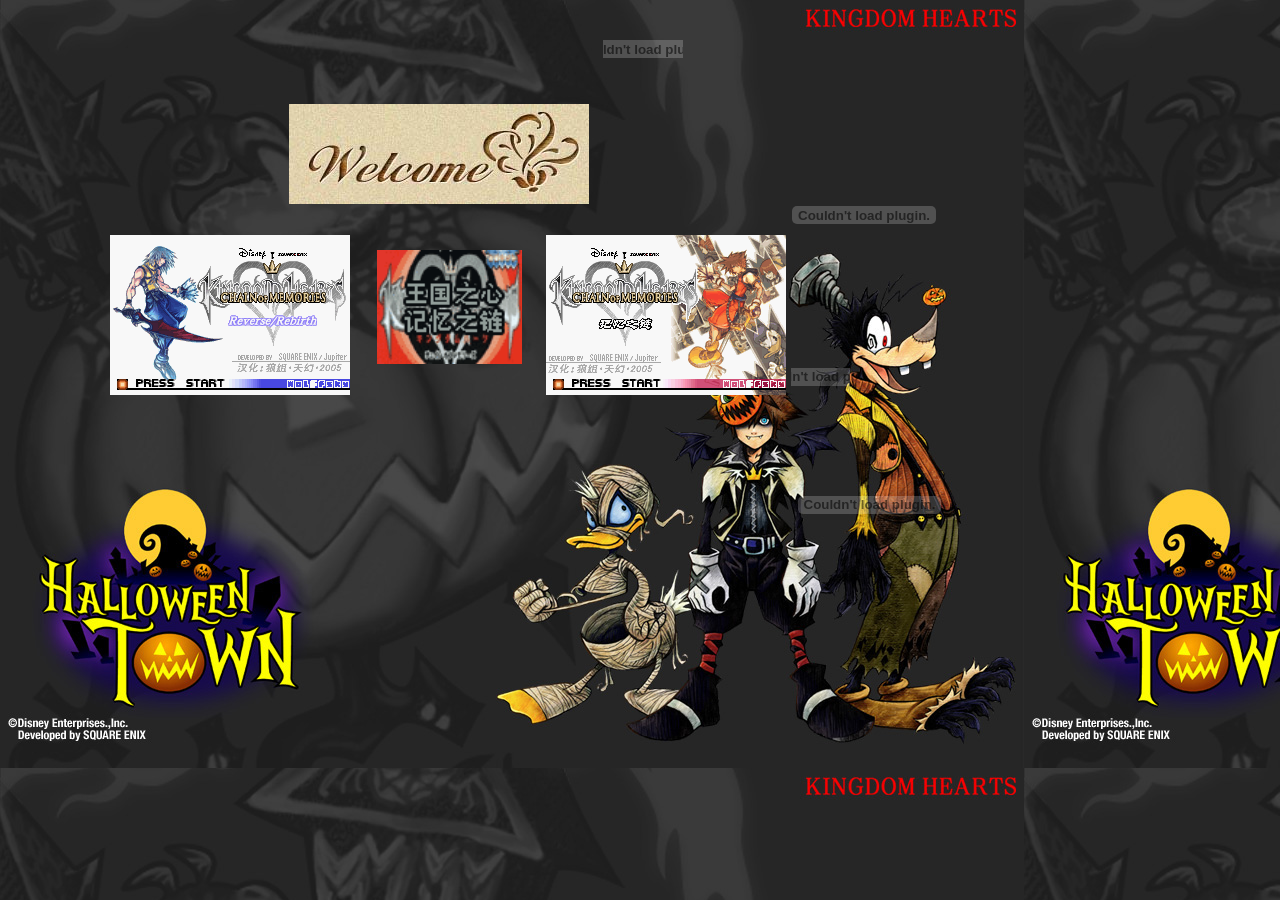
<file: index.html>
<!DOCTYPE HTML PUBLIC "-//W3C//DTD HTML 4.01 Transitional//EN">
<HTML><!-- InstanceBegin template="/Templates/welcome.dwt" codeOutsideHTMLIsLocked="false" -->
<HEAD>
<!-- InstanceBeginEditable name="doctitle" -->
<TITLE>欢迎光临&quot;王国之心:记忆之链&quot;</TITLE>
<!-- InstanceEndEditable -->
<meta http-equiv="Content-Type" content="text/html; charset=utf-8">
<!-- InstanceBeginEditable name="head" -->
<script language="JavaScript" type="text/JavaScript">
<!--
function MM_swapImgRestore() { //v3.0
  var i,x,a=document.MM_sr; for(i=0;a&&i<a.length&&(x=a[i])&&x.oSrc;i++) x.src=x.oSrc;
}

function MM_findObj(n, d) { //v4.01
  var p,i,x;  if(!d) d=document; if((p=n.indexOf("?"))>0&&parent.frames.length) {
    d=parent.frames[n.substring(p+1)].document; n=n.substring(0,p);}
  if(!(x=d[n])&&d.all) x=d.all[n]; for (i=0;!x&&i<d.forms.length;i++) x=d.forms[i][n];
  for(i=0;!x&&d.layers&&i<d.layers.length;i++) x=MM_findObj(n,d.layers[i].document);
  if(!x && d.getElementById) x=d.getElementById(n); return x;
}

function MM_swapImage() { //v3.0
  var i,j=0,x,a=MM_swapImage.arguments; document.MM_sr=new Array; for(i=0;i<(a.length-2);i+=3)
   if ((x=MM_findObj(a[i]))!=null){document.MM_sr[j++]=x; if(!x.oSrc) x.oSrc=x.src; x.src=a[i+2];}
}
//-->
</script>
<!-- InstanceEndEditable -->
<style type="text/css">
<!--
body {
	background-image: url(images/bg2.jpg);
}
-->
</style>
<script language="JavaScript" type="text/JavaScript">
<!--



function MM_reloadPage(init) {  //reloads the window if Nav4 resized
  if (init==true) with (navigator) {if ((appName=="Netscape")&&(parseInt(appVersion)==4)) {
    document.MM_pgW=innerWidth; document.MM_pgH=innerHeight; onresize=MM_reloadPage; }}
  else if (innerWidth!=document.MM_pgW || innerHeight!=document.MM_pgH) location.reload();
}
MM_reloadPage(true);

function MM_preloadImages() { //v3.0
  var d=document; if(d.images){ if(!d.MM_p) d.MM_p=new Array();
    var i,j=d.MM_p.length,a=MM_preloadImages.arguments; for(i=0; i<a.length; i++)
    if (a[i].indexOf("#")!=0){ d.MM_p[j]=new Image; d.MM_p[j++].src=a[i];}}
}
//-->
</script>
</HEAD>

<BODY bgcolor="#ffffff" onload="next();MM_preloadImages('images/KH_Index2.jpg')">
<div id="Layer1" style="position:absolute; width:284px; height:88px; z-index:1; left: 289px; top: 104px;"><!-- InstanceBeginEditable name="luntan" --><img src="images/welcome.jpg" alt="点击此处进入&quot;王国之心:记忆之链&quot;论坛!" width="300" height="100"><!-- InstanceEndEditable --></div>

<table width="900" border="0" cellspacing="0" cellpadding="0">
  <tr>
    <td>&nbsp;</td>
  </tr>
</table>
<div id="Layer2" style="position:absolute; width:110px; height:78px; z-index:2; left: 377px; top: 250px;"><!-- InstanceBeginEditable name="lianjie" --><a href="index2.htm" onMouseOut="MM_swapImgRestore()" onMouseOver="MM_swapImage('lj','','images/KH_Index2.jpg',1)"><img src="images/KH_Index.gif" alt="点击此处进入&quot;王国之心:记忆之链&quot;主页面!" name="lj" width="145" height="114" border="0"></a><!-- InstanceEndEditable --></div>
<div id="Layer3" style="position:absolute; width:200px; height:115px; z-index:3; left: 110px; top: 235px;"><!-- InstanceBeginEditable name="Riku" --><img src="images/Riku.png" width="240" height="160" border="0" usemap="#Map">
    <map name="Map">
      <area shape="poly" coords="47,11" href="#">
      <area shape="poly" coords="50,11" href="#">
      <area shape="poly" coords="48,11" href="#">
      <area shape="poly" coords="45,11,4,75,64,151,63,108,108,105,69,90,84,55,76,43,59,48,62,29,61,17" href="Riku.htm" alt="点击此处进入Riku篇攻略!">
    </map>
<!-- InstanceEndEditable --></div>
<div id="Layer4" style="position:absolute; width:200px; height:115px; z-index:4; left: 546px; top: 235px;"><!-- InstanceBeginEditable name="Sora" --><img src="images/Sora.png" width="240" height="160" border="0" usemap="#Map2">
<map name="Map2">
  <area shape="poly" coords="151,31,199,14,212,35,218,56,213,79,175,123,150,134,142,118,159,106,160,81,156,58" href="Sora.htm" alt="点击此处进入Sora篇攻略!">
</map>
<!-- InstanceEndEditable --></div>
<script> 
var x = 50,y = 60 
var xin = true, yin = true 
var step = 1 
var delay = 10 
var obj=document.getElementById("ad") 
function floatAD() { 
var L=T=0 
var R= document.body.clientWidth-obj.offsetWidth 
var B = document.body.clientHeight-obj.offsetHeight 
obj.style.left = x + document.body.scrollLeft 
obj.style.top = y + document.body.scrollTop 
x = x + step*(xin?1:-1) 
if (x < L) { xin = true; x = L} 
if (x > R){ xin = false; x = R} 
y = y + step*(yin?1:-1) 
if (y < T) { yin = true; y = T } 
if (y > B) { yin = false; y = B } 
} 
var itl= setInterval("floatAD()", delay) 
obj.onmouseover=function(){clearInterval(itl)} 
obj.onmouseout=function(){itl=setInterval("floatAD()", delay)} 
</script>

<script language="JavaScript">
 var pos1=-95;
 var pos2=-95;
 var pos3=-95;
 var pos4=-95;

 var speed1 = Math.floor(Math.random()*10)+2;
 var speed2 = Math.floor(Math.random()*10)+2;
 var speed3 = Math.floor(Math.random()*10)+2;
 var speed4 = Math.floor(Math.random()*10)+2;

  function next() {
    pos1 += speed1;
    pos2 += speed2;
    pos3 += speed3;
    pos4 += speed4;

    if (pos1 > 795) pos1 = -95;
    if (pos2 > 795) pos2 = -95;
    if (pos3 > 795) pos3 = -95;
    if (pos4 > 795) pos4 = -95;

    if (document.layers) {
       document.layers[0].left = pos1;
       document.layers[1].left = pos2;
       document.layers[2].left = pos3;
       document.layers[3].left = pos4;

    }
    else {
       mouse1.style.left = pos1;
       mouse2.style.left = pos2;
       mouse3.style.left = pos3;
       mouse4.style.left = pos4;

    }
    window.setTimeout("next();",10);
 }
 </script>
 <div id="mouse1"
style="HEIGHT: 100px; LEFT: 300px; POSITION: absolute; TOP: 424px; WIDTH: 100px">
<dd>
  <object classid="clsid:D27CDB6E-AE6D-11cf-96B8-444553540000" codebase="http://download.macromedia.com/pub/shockwave/cabs/flash/swflash.cab#version=7,0,19,0" width="157" height="161">
    <param name="movie" value="flash/star2.swf">
    <param name="quality" value="high">
    <param name="wmode" value="transparent">
    <embed src="flash/star2.swf" width="157" height="161" quality="high" pluginspage="http://www.macromedia.com/go/getflashplayer" type="application/x-shockwave-flash" wmode="transparent"></embed>
  </object>
</dd>
</div><div id="mouse2"
style="HEIGHT: 100px; LEFT: 587px; POSITION: absolute; TOP: 139px; WIDTH: 100px">
<dd>
  <object classid="clsid:D27CDB6E-AE6D-11cf-96B8-444553540000" codebase="http://download.macromedia.com/pub/shockwave/cabs/flash/swflash.cab#version=7,0,19,0" width="146" height="152">
    <param name="movie" value="flash/star2.swf">
    <param name="quality" value="high">
    <param name="wmode" value="transparent">
    <embed src="flash/star2.swf" width="146" height="152" quality="high" pluginspage="http://www.macromedia.com/go/getflashplayer" type="application/x-shockwave-flash" wmode="transparent"></embed>
  </object>
</dd>
</div><div id="mouse3"
style="HEIGHT: 63px; LEFT: 200px; POSITION: absolute; TOP: 12px; WIDTH: 121px">
<dd>
  <object classid="clsid:D27CDB6E-AE6D-11cf-96B8-444553540000" codebase="http://download.macromedia.com/pub/shockwave/cabs/flash/swflash.cab#version=7,0,19,0" width="80" height="74">
    <param name="movie" value="flash/star.swf">
    <param name="quality" value="high">
    <param name="wmode" value="transparent">
    <embed src="flash/star.swf" width="80" height="74" quality="high" pluginspage="http://www.macromedia.com/go/getflashplayer" type="application/x-shockwave-flash" wmode="transparent"></embed>
  </object>
</dd>
</div><div id="mouse4"
style="HEIGHT: 42px; LEFT: 117px; POSITION: absolute; TOP: 349px; WIDTH: 89px">
<dd>
  <object classid="clsid:D27CDB6E-AE6D-11cf-96B8-444553540000" codebase="http://download.macromedia.com/pub/shockwave/cabs/flash/swflash.cab#version=7,0,19,0" width="59" height="55">
    <param name="movie" value="flash/star.swf">
    <param name="quality" value="high">
    <param name="wmode" value="transparent">
    <embed src="flash/star.swf" width="59" height="55" quality="high" pluginspage="http://www.macromedia.com/go/getflashplayer" type="application/x-shockwave-flash" wmode="transparent"></embed>
  </object>
</dd>
</div>

</BODY>
<!-- InstanceEnd --></HTML>
</file>
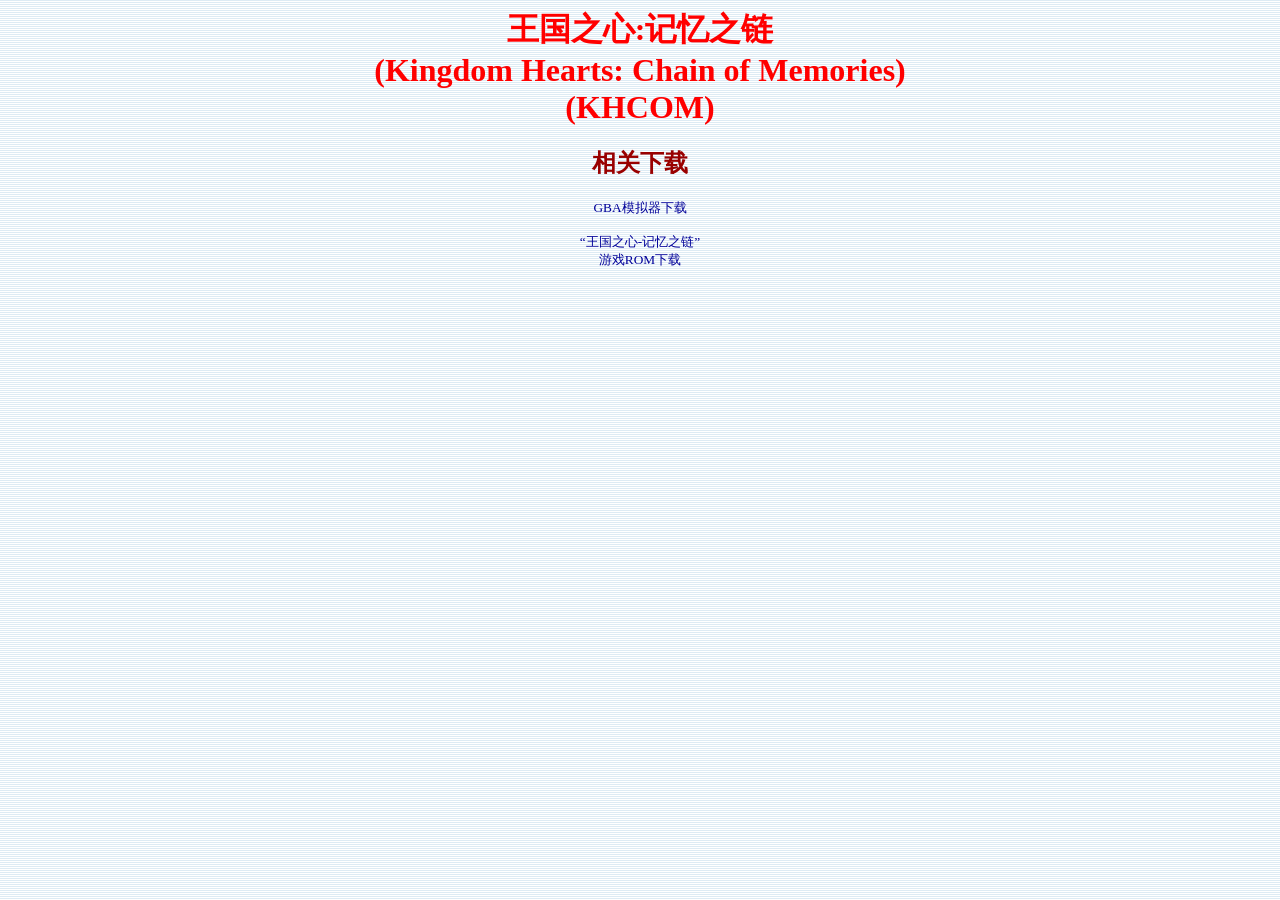
<file: download.htm>
<!DOCTYPE HTML PUBLIC "-//W3C//DTD HTML 4.01 Transitional//EN">
<HTML><!-- InstanceBegin template="/Templates/beijing.dwt" codeOutsideHTMLIsLocked="false" -->
<HEAD>
<!-- InstanceBeginEditable name="doctitle" -->
<TITLE>相关下载</TITLE>
<!-- InstanceEndEditable --><meta http-equiv="Content-Type" content="text/html; charset=utf-8">
<!-- InstanceBeginEditable name="head" -->
<link href="css/like.css" rel="stylesheet" type="text/css">
<link href="css/style2.css" rel="stylesheet" type="text/css">
<!-- InstanceEndEditable -->
<style type="text/css">
<!--
body {
	background-image: url(images/bg.gif);
}
.style1 {color: #FF0000;
	font-weight: bold;
}
-->
</style>
</HEAD>

<BODY>
<!-- InstanceBeginEditable name="neinong" -->
<div align="center">
  <div align="center">
    <h1><span class="style1">王国之心:记忆之链<br>
      </span><span class="style1">(Kingdom Hearts: Chain of </span><span class="style1">Memories)<br>
    (KHCOM)</span></h1>
  </div>
  <h2 class="style3">相关下载</h2>
  <p><a href="game/VisualBoyAdvance.rar">GBA模拟器下载</a></p>
<p><a href="game/&#29579;&#22269;&#20043;&#24515;-&#35760;&#24518;&#20043;&#38142;.zip">“王国之心-记忆之链”<br>
  游戏ROM下载</a></p>
  <p>&nbsp;</p>
</div>
<!-- InstanceEndEditable -->
</BODY>
<!-- InstanceEnd -->
</HTML>
</file>
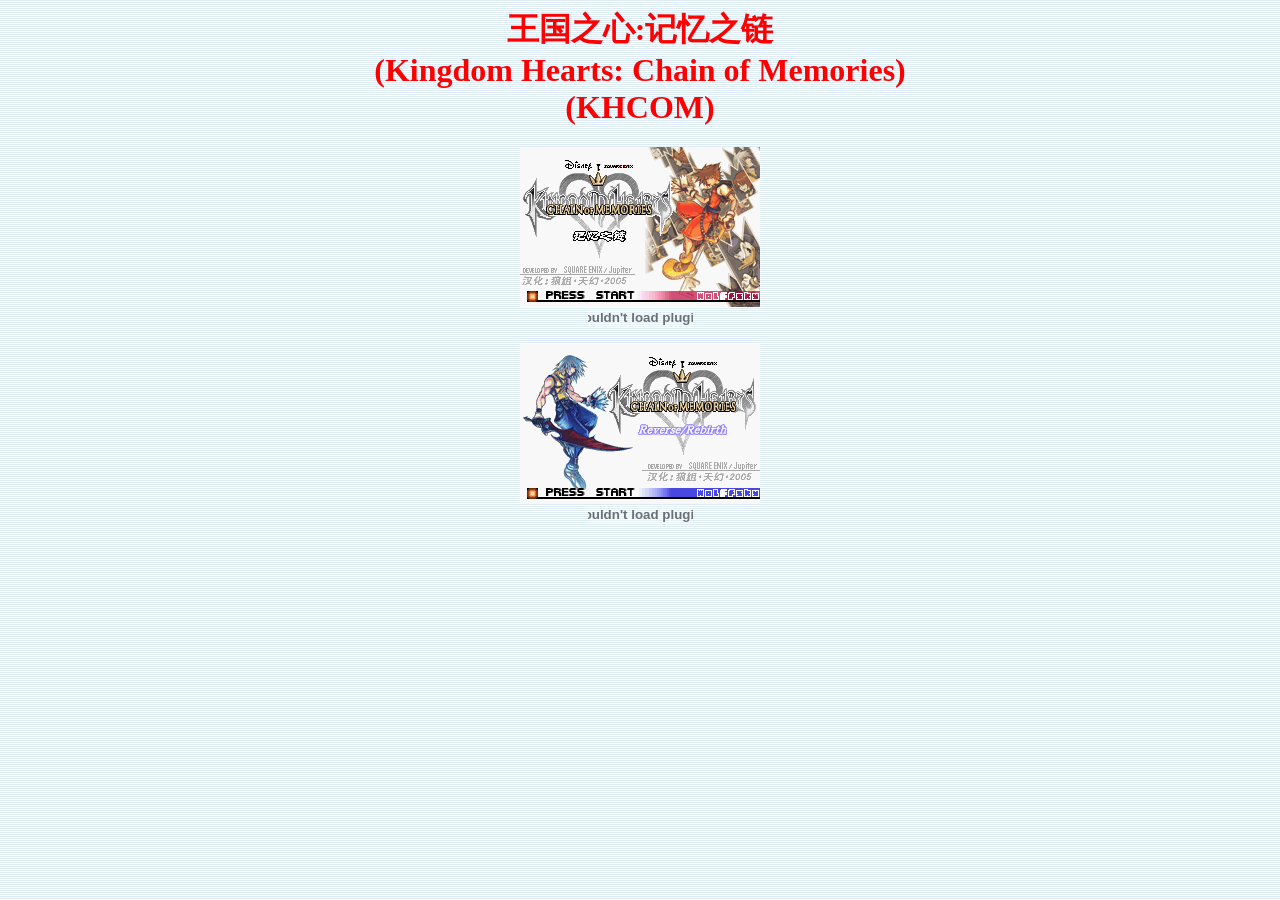
<file: gonglue.htm>
<!DOCTYPE HTML PUBLIC "-//W3C//DTD HTML 4.01 Transitional//EN">
<HTML><!-- InstanceBegin template="/Templates/beijing.dwt" codeOutsideHTMLIsLocked="false" -->
<HEAD>
<!-- InstanceBeginEditable name="doctitle" -->
<TITLE>进入攻略</TITLE>
<!-- InstanceEndEditable --><meta http-equiv="Content-Type" content="text/html; charset=utf-8">
<!-- InstanceBeginEditable name="head" -->
<link href="css/style.css" rel="stylesheet" type="text/css">
<script language="JavaScript" type="text/JavaScript">
<!--
function MM_swapImgRestore() { //v3.0
  var i,x,a=document.MM_sr; for(i=0;a&&i<a.length&&(x=a[i])&&x.oSrc;i++) x.src=x.oSrc;
}

function MM_preloadImages() { //v3.0
  var d=document; if(d.images){ if(!d.MM_p) d.MM_p=new Array();
    var i,j=d.MM_p.length,a=MM_preloadImages.arguments; for(i=0; i<a.length; i++)
    if (a[i].indexOf("#")!=0){ d.MM_p[j]=new Image; d.MM_p[j++].src=a[i];}}
}

function MM_findObj(n, d) { //v4.01
  var p,i,x;  if(!d) d=document; if((p=n.indexOf("?"))>0&&parent.frames.length) {
    d=parent.frames[n.substring(p+1)].document; n=n.substring(0,p);}
  if(!(x=d[n])&&d.all) x=d.all[n]; for (i=0;!x&&i<d.forms.length;i++) x=d.forms[i][n];
  for(i=0;!x&&d.layers&&i<d.layers.length;i++) x=MM_findObj(n,d.layers[i].document);
  if(!x && d.getElementById) x=d.getElementById(n); return x;
}

function MM_swapImage() { //v3.0
  var i,j=0,x,a=MM_swapImage.arguments; document.MM_sr=new Array; for(i=0;i<(a.length-2);i+=3)
   if ((x=MM_findObj(a[i]))!=null){document.MM_sr[j++]=x; if(!x.oSrc) x.oSrc=x.src; x.src=a[i+2];}
}
//-->
</script>
<!-- InstanceEndEditable -->
<style type="text/css">
<!--
body {
	background-image: url(images/bg.gif);
}
.style1 {color: #FF0000;
	font-weight: bold;
}
-->
</style>
</HEAD>

<BODY onLoad="MM_preloadImages('images/Sora2.png','images/Riku2.png')">
<!-- InstanceBeginEditable name="neinong" -->
<div align="center">
  <div align="center">
    <h1><span class="style1">王国之心:记忆之链<br>
      </span><span class="style1">(Kingdom Hearts: Chain of </span><span class="style1">Memories)<br>
    (KHCOM)</span></h1>
    <p><a href="Sora.htm" target="_parent" onMouseOver="MM_swapImage('Sora','','images/Sora2.png',1)" onMouseOut="MM_swapImgRestore()"><img src="images/Sora.png" alt="进入Sora篇" name="Sora" width="240" height="160" border="0"><br>
      <object classid="clsid:D27CDB6E-AE6D-11cf-96B8-444553540000" codebase="http://download.macromedia.com/pub/shockwave/cabs/flash/swflash.cab#version=5,0,0,0" width="105" height="21">
      <param name="movie" value="Sora.swf">
      <param name="quality" value="high">
      <embed src="Sora.swf" quality="high" pluginspage="http://www.macromedia.com/shockwave/download/index.cgi?P1_Prod_Version=ShockwaveFlash" type="application/x-shockwave-flash" width="105" height="21" ></embed>
    </object>
    </a><br> 
  </p>
  </div>
<p><a href="Riku.htm" target="_top" onMouseOver="MM_swapImage('Riku','','images/Riku2.png',1)" onMouseOut="MM_swapImgRestore()"><img src="images/Riku.png" alt="进入Riku篇" name="Riku" width="240" height="160" border="0"><br>
  <object classid="clsid:D27CDB6E-AE6D-11cf-96B8-444553540000" codebase="http://download.macromedia.com/pub/shockwave/cabs/flash/swflash.cab#version=5,0,0,0" width="105" height="21">
        <param name="movie" value="Riku.swf">
        <param name="quality" value="high">
        <embed src="Riku.swf" quality="high" pluginspage="http://www.macromedia.com/shockwave/download/index.cgi?P1_Prod_Version=ShockwaveFlash" type="application/x-shockwave-flash" width="105" height="21" ></embed>
    </object>
</a><br>
</p>
</div>
<!-- InstanceEndEditable -->
</BODY>
<!-- InstanceEnd --></HTML>
</file>
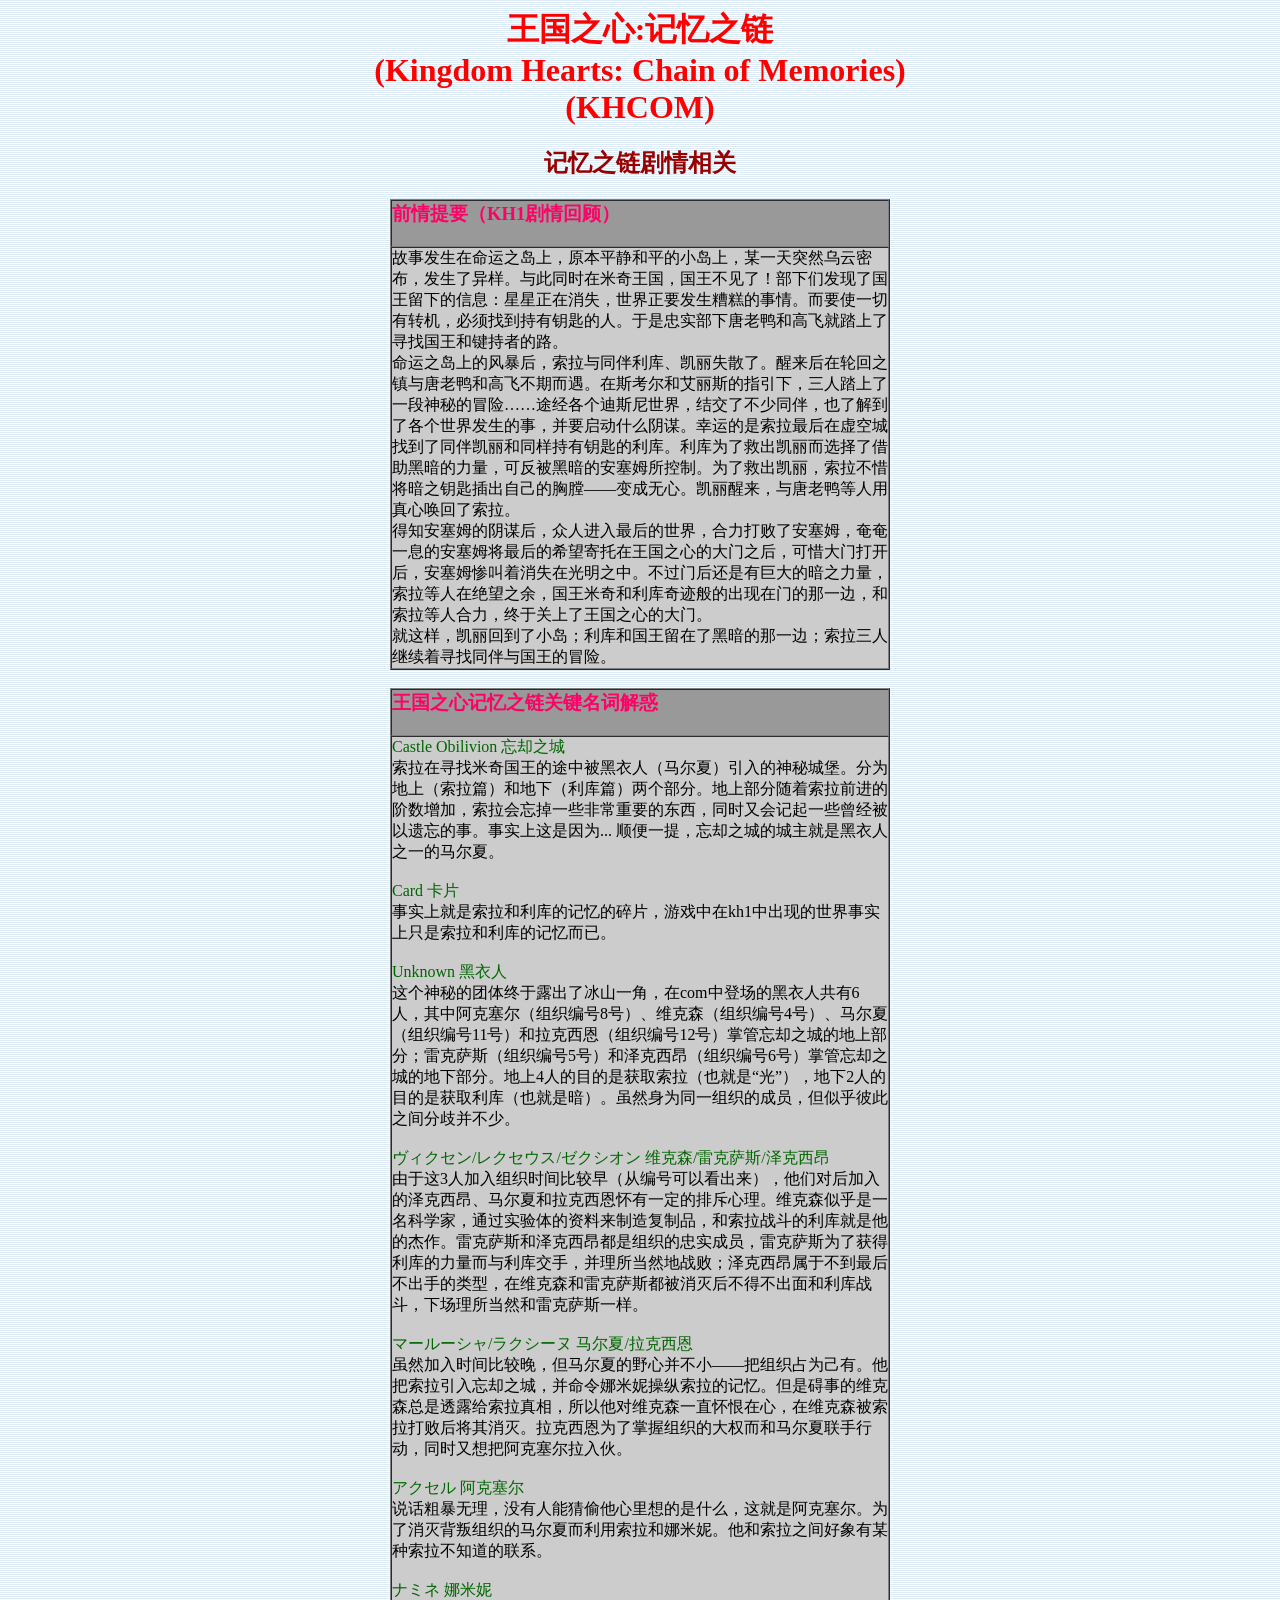
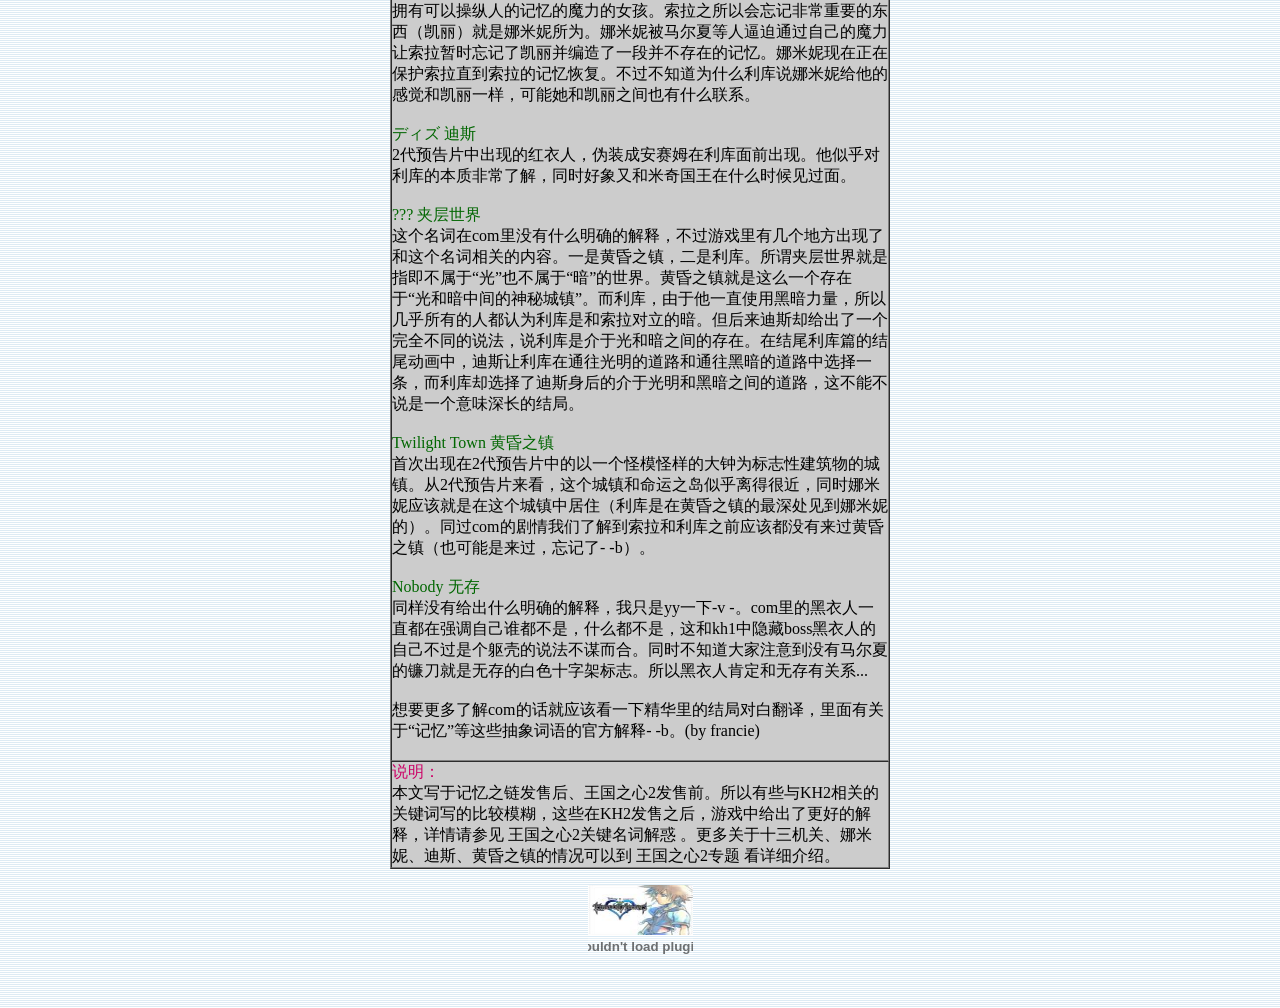
<file: juqing.htm>
<!DOCTYPE HTML PUBLIC "-//W3C//DTD HTML 4.01 Transitional//EN">
<HTML><!-- InstanceBegin template="/Templates/beijing.dwt" codeOutsideHTMLIsLocked="false" -->
<HEAD>
<!-- InstanceBeginEditable name="doctitle" -->
<TITLE>剧情相关</TITLE>
<!-- InstanceEndEditable --><meta http-equiv="Content-Type" content="text/html; charset=utf-8">
<!-- InstanceBeginEditable name="head" -->
<link href="css/style.css" rel="stylesheet" type="text/css">
<style type="text/css">
<!--
.style7 {color: #006600}
.style8 {color: #CC0066}
-->
</style>
<link href="css/like.css" rel="stylesheet" type="text/css">
<!-- InstanceEndEditable -->
<style type="text/css">
<!--
body {
	background-image: url(images/bg.gif);
}
.style1 {color: #FF0000;
	font-weight: bold;
}
-->
</style>
</HEAD>

<BODY>
<!-- InstanceBeginEditable name="neinong" -->
<div align="center">
  <div align="center">
    <h1><span class="style1"><a name="juqing"></a>王国之心:记忆之链<br>
      </span><span class="style1">(Kingdom Hearts: Chain of </span><span class="style1">Memories)<br>
    (KHCOM)</span></h1>
  </div>
  <h2 class="style2"> 记忆之链剧情相关</h2>
  <table width="500" border="1" cellspacing="0" cellpadding="0">
    <tr>
      <td width="461" bgcolor="#999999"> <h3 class="style4">前情提要（KH1剧情回顾）</h3></td>
    </tr>
    <tr>
      <td bgcolor="#CCCCCC"> 故事发生在命运之岛上，原本平静和平的小岛上，某一天突然乌云密布，发生了异样。与此同时在米奇王国，国王不见了！部下们发现了国王留下的信息：星星正在消失，世界正要发生糟糕的事情。而要使一切有转机，必须找到持有钥匙的人。于是忠实部下唐老鸭和高飞就踏上了寻找国王和键持者的路。 <br>
命运之岛上的风暴后，索拉与同伴利库、凯丽失散了。醒来后在轮回之镇与唐老鸭和高飞不期而遇。在斯考尔和艾丽斯的指引下，三人踏上了一段神秘的冒险……途经各个迪斯尼世界，结交了不少同伴，也了解到了各个世界发生的事，并要启动什么阴谋。幸运的是索拉最后在虚空城找到了同伴凯丽和同样持有钥匙的利库。利库为了救出凯丽而选择了借助黑暗的力量，可反被黑暗的安塞姆所控制。为了救出凯丽，索拉不惜将暗之钥匙插出自己的胸膛——变成无心。凯丽醒来，与唐老鸭等人用真心唤回了索拉。 <br>
得知安塞姆的阴谋后，众人进入最后的世界，合力打败了安塞姆，奄奄一息的安塞姆将最后的希望寄托在王国之心的大门之后，可惜大门打开后，安塞姆惨叫着消失在光明之中。不过门后还是有巨大的暗之力量，索拉等人在绝望之余，国王米奇和利库奇迹般的出现在门的那一边，和索拉等人合力，终于关上了王国之心的大门。 <br>
就这样，凯丽回到了小岛；利库和国王留在了黑暗的那一边；索拉三人继续着寻找同伴与国王的冒险。</td>
    </tr>
  </table>
  <br>
  <table width="500" border="1" cellspacing="0" cellpadding="0">
    <tr>
      <td width="414" bgcolor="#999999"><h3 class="style4"> 王国之心记忆之链关键名词解惑</h3></td>
    </tr>
    <tr>
      <td bgcolor="#CCCCCC"><p><span class="style7">Castle Obilivion 忘却之城</span> <br>
  索拉在寻找米奇国王的途中被黑衣人（马尔夏）引入的神秘城堡。分为地上（索拉篇）和地下（利库篇）两个部分。地上部分随着索拉前进的阶数增加，索拉会忘掉一些非常重要的东西，同时又会记起一些曾经被以遗忘的事。事实上这是因为... 顺便一提，忘却之城的城主就是黑衣人之一的马尔夏。 <br>
  <span class="style7"><br>
  Card 卡片</span> <br>
  事实上就是索拉和利库的记忆的碎片，游戏中在kh1中出现的世界事实上只是索拉和利库的记忆而已。 <br>
  <br>
  <span class="style7">Unknown 黑衣人</span> <br>
  这个神秘的团体终于露出了冰山一角，在com中登场的黑衣人共有6人，其中阿克塞尔（组织编号8号）、维克森（组织编号4号）、马尔夏（组织编号11号）和拉克西恩（组织编号12号）掌管忘却之城的地上部分；雷克萨斯（组织编号5号）和泽克西昂（组织编号6号）掌管忘却之城的地下部分。地上4人的目的是获取索拉（也就是“光”），地下2人的目的是获取利库（也就是暗）。虽然身为同一组织的成员，但似乎彼此之间分歧并不少。 <br>
  <br>
  <span class="style7">ヴィクセン/レクセウス/ゼクシオン 维克森/雷克萨斯/泽克西昂 </span><br>
  由于这3人加入组织时间比较早（从编号可以看出来），他们对后加入的泽克西昂、马尔夏和拉克西恩怀有一定的排斥心理。维克森似乎是一名科学家，通过实验体的资料来制造复制品，和索拉战斗的利库就是他的杰作。雷克萨斯和泽克西昂都是组织的忠实成员，雷克萨斯为了获得利库的力量而与利库交手，并理所当然地战败；泽克西昂属于不到最后不出手的类型，在维克森和雷克萨斯都被消灭后不得不出面和利库战斗，下场理所当然和雷克萨斯一样。 <br>
  <span class="style7"><br>
  マールーシャ/ラクシーヌ 马尔夏/拉克西恩 </span><br>
  虽然加入时间比较晚，但马尔夏的野心并不小——把组织占为己有。他把索拉引入忘却之城，并命令娜米妮操纵索拉的记忆。但是碍事的维克森总是透露给索拉真相，所以他对维克森一直怀恨在心，在维克森被索拉打败后将其消灭。拉克西恩为了掌握组织的大权而和马尔夏联手行动，同时又想把阿克塞尔拉入伙。 <br>
  <span class="style7"><br>
  アクセル 阿克塞尔 </span><br>
  说话粗暴无理，没有人能猜偷他心里想的是什么，这就是阿克塞尔。为了消灭背叛组织的马尔夏而利用索拉和娜米妮。他和索拉之间好象有某种索拉不知道的联系。 <br>
  <span class="style7"><br>
  ナミネ 娜米妮 </span><br>
  拥有可以操纵人的记忆的魔力的女孩。索拉之所以会忘记非常重要的东西（凯丽）就是娜米妮所为。娜米妮被马尔夏等人逼迫通过自己的魔力让索拉暂时忘记了凯丽并编造了一段并不存在的记忆。娜米妮现在正在保护索拉直到索拉的记忆恢复。不过不知道为什么利库说娜米妮给他的感觉和凯丽一样，可能她和凯丽之间也有什么联系。 <br>
  <span class="style7"><br>
  ディズ 迪斯 </span><br>
  2代预告片中出现的红衣人，伪装成安赛姆在利库面前出现。他似乎对利库的本质非常了解，同时好象又和米奇国王在什么时候见过面。 <br>
  <span class="style7"><br>
  ??? 夹层世界 </span><br>
  这个名词在com里没有什么明确的解释，不过游戏里有几个地方出现了和这个名词相关的内容。一是黄昏之镇，二是利库。所谓夹层世界就是指即不属于“光”也不属于“暗”的世界。黄昏之镇就是这么一个存在于“光和暗中间的神秘城镇”。而利库，由于他一直使用黑暗力量，所以几乎所有的人都认为利库是和索拉对立的暗。但后来迪斯却给出了一个完全不同的说法，说利库是介于光和暗之间的存在。在结尾利库篇的结尾动画中，迪斯让利库在通往光明的道路和通往黑暗的道路中选择一条，而利库却选择了迪斯身后的介于光明和黑暗之间的道路，这不能不说是一个意味深长的结局。 <br>
  <span class="style7"><br>
  Twilight Town 黄昏之镇 </span><br>
  首次出现在2代预告片中的以一个怪模怪样的大钟为标志性建筑物的城镇。从2代预告片来看，这个城镇和命运之岛似乎离得很近，同时娜米妮应该就是在这个城镇中居住（利库是在黄昏之镇的最深处见到娜米妮的）。同过com的剧情我们了解到索拉和利库之前应该都没有来过黄昏之镇（也可能是来过，忘记了- -b）。 <br>
  <span class="style7"><br>
  Nobody 无存 </span><br>
  同样没有给出什么明确的解释，我只是yy一下-v -。com里的黑衣人一直都在强调自己谁都不是，什么都不是，这和kh1中隐藏boss黑衣人的自己不过是个躯壳的说法不谋而合。同时不知道大家注意到没有马尔夏的镰刀就是无存的白色十字架标志。所以黑衣人肯定和无存有关系... <br>
  <br>
  想要更多了解com的话就应该看一下精华里的结局对白翻译，里面有关于“记忆”等这些抽象词语的官方解释- -b。(by francie) <br>
  <br>
      </p>      </td>
    </tr>
    <tr>
      <td bgcolor="#CCCCCC"><span class="style8">说明：</span><br> 
      本文写于记忆之链发售后、王国之心2发售前。所以有些与KH2相关的关键词写的比较模糊，这些在KH2发售之后，游戏中给出了更好的解释，详情请参见 王国之心2关键名词解惑 。更多关于十三机关、娜米妮、迪斯、黄昏之镇的情况可以到 王国之心2专题 看详细介绍。 </td>
    </tr>
  </table>
  <p><a href="#juqing"><img src="images/KHCOM_Index2.jpg" width="105" height="50"><br>
  
      <object classid="clsid:D27CDB6E-AE6D-11cf-96B8-444553540000" codebase="http://download.macromedia.com/pub/shockwave/cabs/flash/swflash.cab#version=7,0,19,0" width="105" height="23">
        <param name="movie" value="top.swf">
        <param name="quality" value="high">
        <embed src="top.swf" quality="high" pluginspage="http://www.macromedia.com/go/getflashplayer" type="application/x-shockwave-flash" width="105" height="23"></embed>
    </object>
  </a>  </p>
  <p>&nbsp;</p>
</div>
<!-- InstanceEndEditable -->
</BODY>
<!-- InstanceEnd -->
</HTML>
</file>
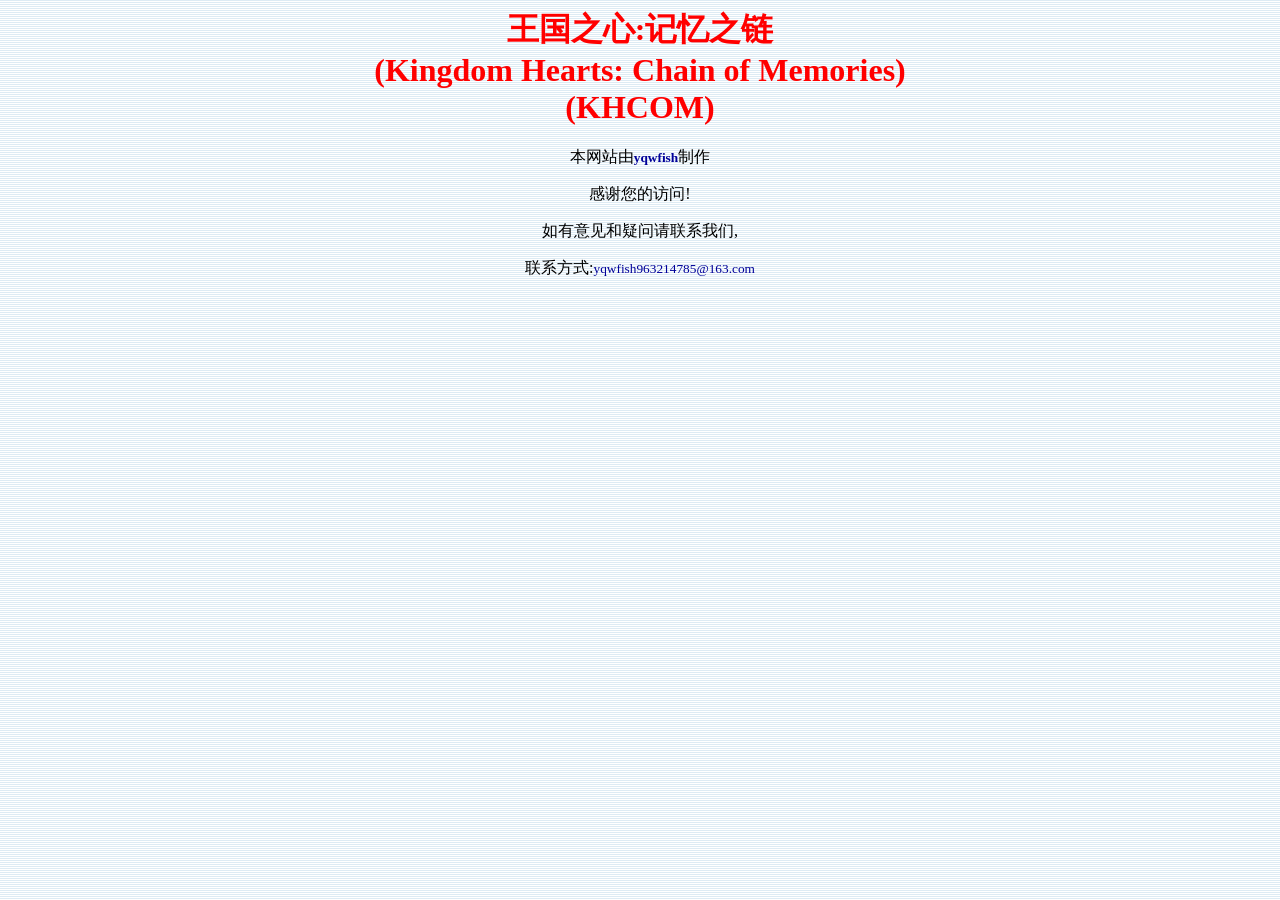
<file: lianxi.htm>
<!DOCTYPE HTML PUBLIC "-//W3C//DTD HTML 4.01 Transitional//EN">
<HTML><!-- InstanceBegin template="/Templates/beijing.dwt" codeOutsideHTMLIsLocked="false" -->
<HEAD>
<!-- InstanceBeginEditable name="doctitle" -->
<TITLE>联系我们</TITLE>
<!-- InstanceEndEditable --><meta http-equiv="Content-Type" content="text/html; charset=utf-8">
<!-- InstanceBeginEditable name="head" -->
<style type="text/css">
<!--
.style2 {
	font-size: 24px;
	font-weight: bold;
	color: #0000FF;
}
-->
</style>
<link href="css/like.css" rel="stylesheet" type="text/css">
<!-- InstanceEndEditable -->
<style type="text/css">
<!--
body {
	background-image: url(images/bg.gif);
}
.style1 {color: #FF0000;
	font-weight: bold;
}
-->
</style>
</HEAD>

<BODY>
<!-- InstanceBeginEditable name="neinong" -->
<div align="center">
  <div align="center">
    <h1><span class="style1">王国之心:记忆之链<br>
      </span><span class="style1">(Kingdom Hearts: Chain of </span><span class="style1">Memories)<br>
    (KHCOM)</span></h1>
  </div>
  <p>本网站由<span class="style2"><a href="http://512092789.qzone.qq.com/" target="_blank">yqwfish</a></span>制作</p>
  <p>感谢您的访问!</p>
  <p>如有意见和疑问请联系我们,</p>
  <p>联系方式:<a href="mailto:yqwfish963214785@163.com?subject=220403161">yqwfish963214785@163.com</a><br>
  </p>
</div>
<!-- InstanceEndEditable -->
</BODY>
<!-- InstanceEnd -->
</HTML>
</file>
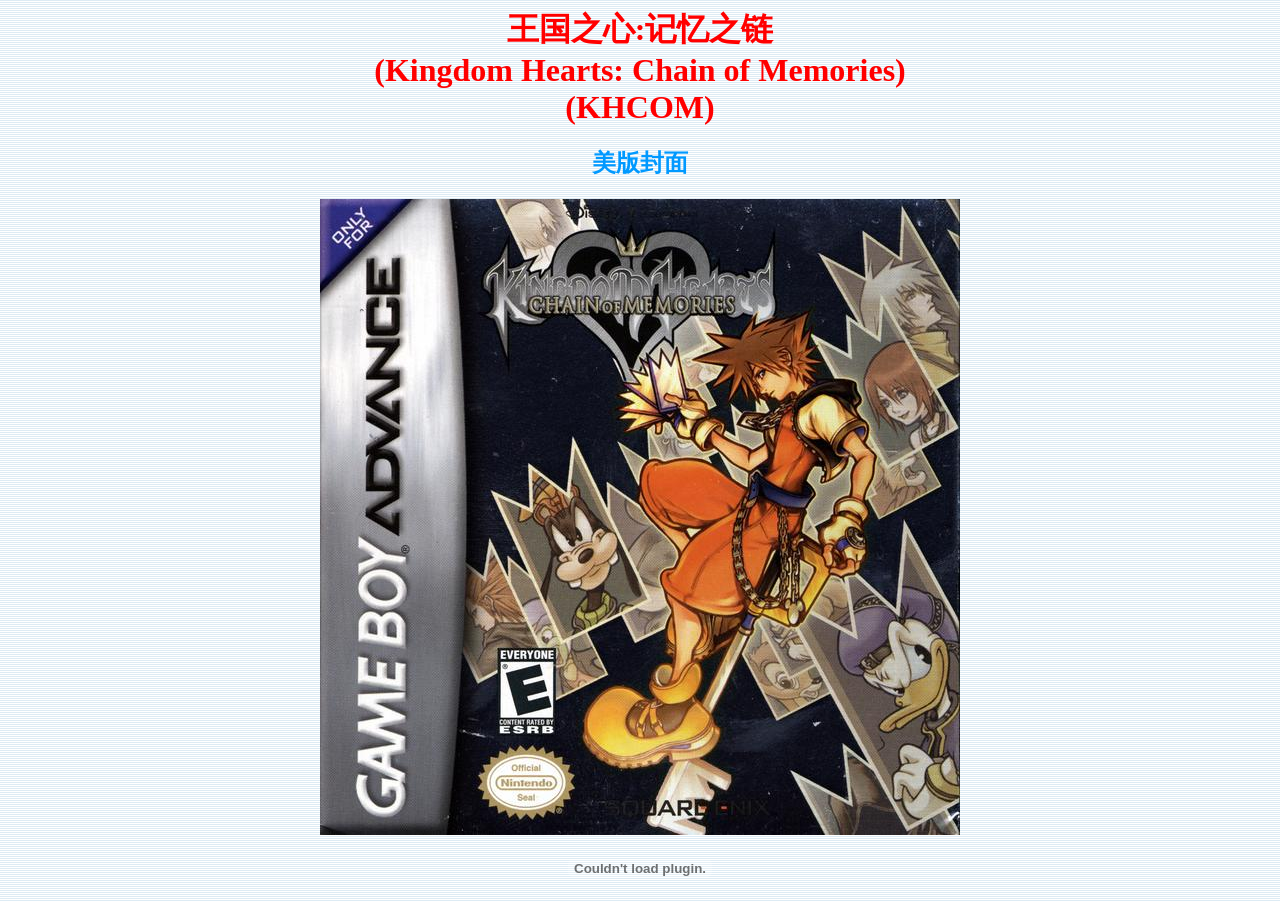
<file: meiban.html>
<!DOCTYPE HTML PUBLIC "-//W3C//DTD HTML 4.01 Transitional//EN">
<HTML><!-- InstanceBegin template="/Templates/beijing.dwt" codeOutsideHTMLIsLocked="false" -->
<HEAD>
<!-- InstanceBeginEditable name="doctitle" -->
<TITLE>美版封面</TITLE>
<!-- InstanceEndEditable --><meta http-equiv="Content-Type" content="text/html; charset=utf-8">
<!-- InstanceBeginEditable name="head" -->
<link href="css/style2.css" rel="stylesheet" type="text/css">
<!-- InstanceEndEditable -->
<style type="text/css">
<!--
body {
	background-image: url(images/bg.gif);
}
.style1 {color: #FF0000;
	font-weight: bold;
}
-->
</style>
</HEAD>

<BODY>
<!-- InstanceBeginEditable name="neinong" -->
<div align="center">
  <div align="center">
    <h1><span class="style1">王国之心:记忆之链<br>
      </span><span class="style1">(Kingdom Hearts: Chain of </span><span class="style1">Memories)<br>
    (KHCOM)</span></h1>
    <h2 class="style11">美版封面</h2>
    <p class="style11"><img src="images/m-b.jpg" width="640" height="636"></p>
    <p class="style11">
      <object classid="clsid:D27CDB6E-AE6D-11cf-96B8-444553540000" codebase="http://download.macromedia.com/pub/shockwave/cabs/flash/swflash.cab#version=7,0,19,0" width="147" height="34">
        <param name="movie" value="return.swf">
        <param name="quality" value="high">
        <embed src="return.swf" quality="high" pluginspage="http://www.macromedia.com/go/getflashplayer" type="application/x-shockwave-flash" width="147" height="34"></embed>
      </object>
    </p>
  </div>
</div>
<!-- InstanceEndEditable -->
</BODY>
<!-- InstanceEnd --></HTML>
</file>
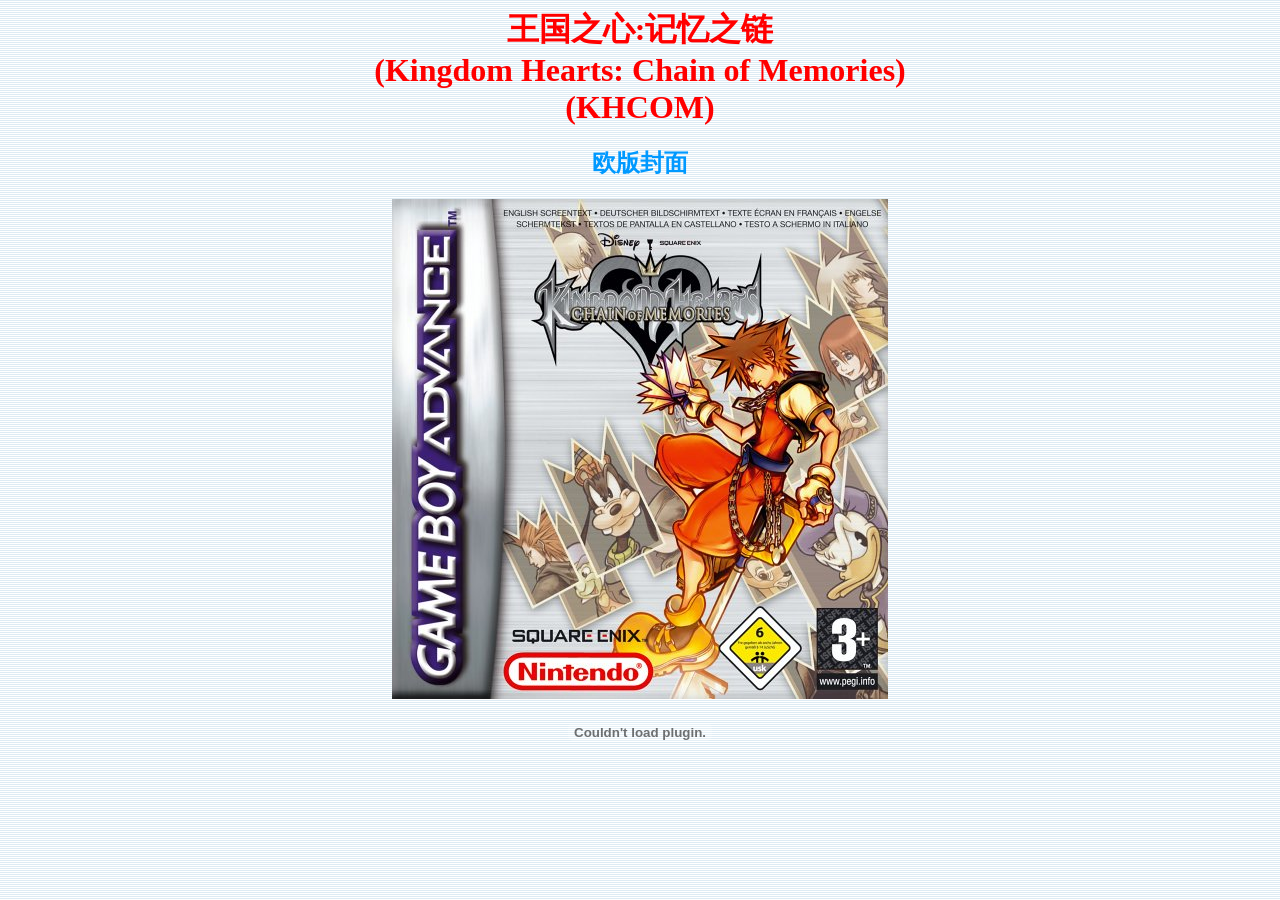
<file: ouban.html>
<!DOCTYPE HTML PUBLIC "-//W3C//DTD HTML 4.01 Transitional//EN">
<HTML><!-- InstanceBegin template="/Templates/beijing.dwt" codeOutsideHTMLIsLocked="false" -->
<HEAD>
<!-- InstanceBeginEditable name="doctitle" -->
<TITLE>欧版封面</TITLE>
<!-- InstanceEndEditable --><meta http-equiv="Content-Type" content="text/html; charset=utf-8">
<!-- InstanceBeginEditable name="head" -->
<link href="css/style2.css" rel="stylesheet" type="text/css">
<!-- InstanceEndEditable -->
<style type="text/css">
<!--
body {
	background-image: url(images/bg.gif);
}
.style1 {color: #FF0000;
	font-weight: bold;
}
-->
</style>
</HEAD>

<BODY>
<!-- InstanceBeginEditable name="neinong" -->
<div align="center">
  <div align="center">
    <h1><span class="style1">王国之心:记忆之链<br>
      </span><span class="style1">(Kingdom Hearts: Chain of </span><span class="style1">Memories)<br>
    (KHCOM)</span></h1>
    <h2 class="style11">欧版封面</h2>
    <p class="style11"><img src="images/o-b.jpg" width="496" height="500"></p>
    <p class="style11">
      <object classid="clsid:D27CDB6E-AE6D-11cf-96B8-444553540000" codebase="http://download.macromedia.com/pub/shockwave/cabs/flash/swflash.cab#version=5,0,0,0" width="147" height="34">
        <param name="BGCOLOR" value="">
        <param name="movie" value="return.swf">
        <param name="quality" value="high">
        <embed src="return.swf" quality="high" pluginspage="http://www.macromedia.com/shockwave/download/index.cgi?P1_Prod_Version=ShockwaveFlash" type="application/x-shockwave-flash" width="147" height="34" ></embed>
      </object>
    </p>
  </div>
</div>
<!-- InstanceEndEditable -->
</BODY>
<!-- InstanceEnd --></HTML>
</file>
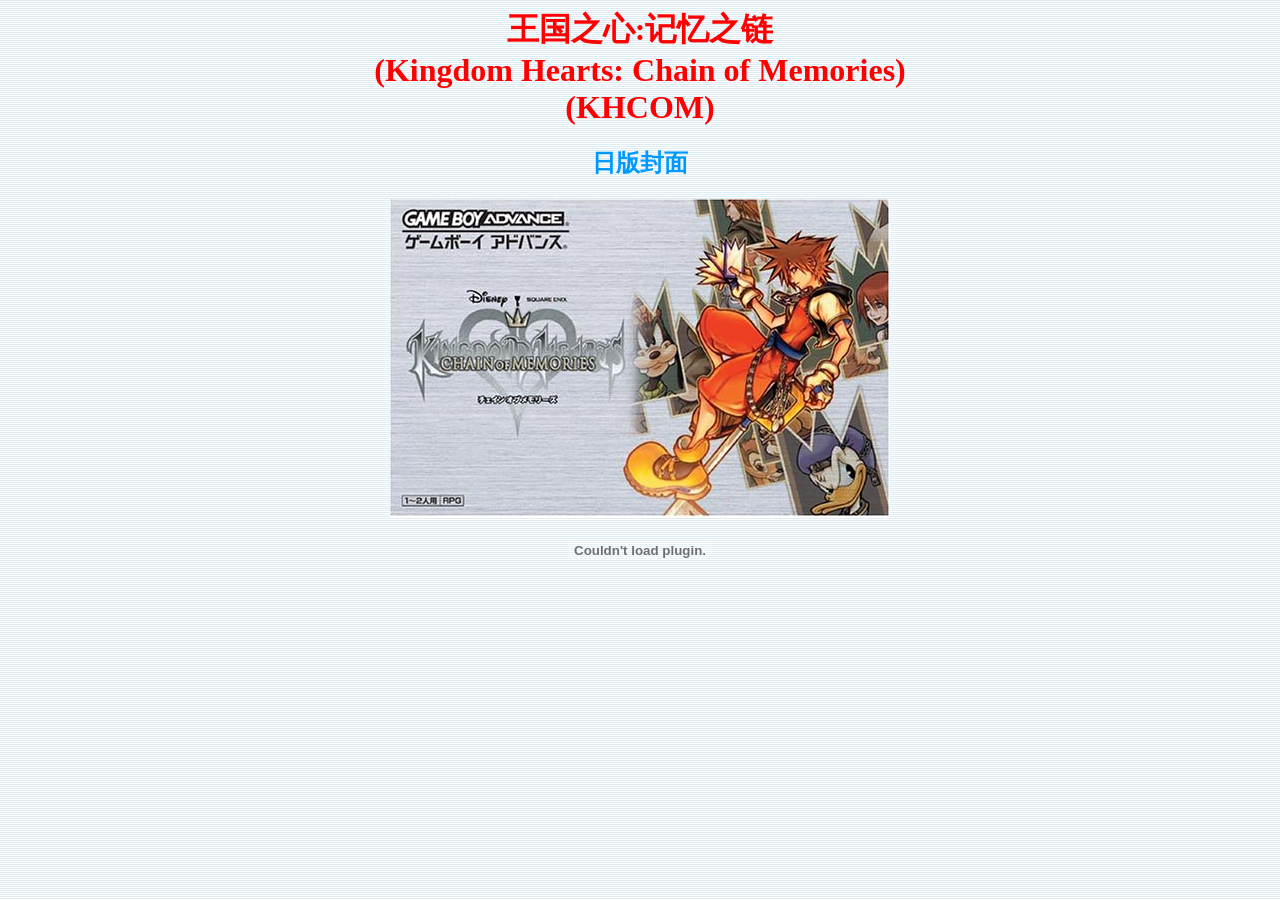
<file: riban.html>
<!DOCTYPE HTML PUBLIC "-//W3C//DTD HTML 4.01 Transitional//EN">
<HTML><!-- InstanceBegin template="/Templates/beijing.dwt" codeOutsideHTMLIsLocked="false" -->
<HEAD>
<!-- InstanceBeginEditable name="doctitle" -->
<TITLE>日版封面</TITLE>
<!-- InstanceEndEditable --><meta http-equiv="Content-Type" content="text/html; charset=utf-8">
<!-- InstanceBeginEditable name="head" -->
<link href="css/style.css" rel="stylesheet" type="text/css">
<link href="css/style2.css" rel="stylesheet" type="text/css">
<!-- InstanceEndEditable -->
<style type="text/css">
<!--
body {
	background-image: url(images/bg.gif);
}
.style1 {color: #FF0000;
	font-weight: bold;
}
-->
</style>
</HEAD>

<BODY>
<!-- InstanceBeginEditable name="neinong" -->
<div align="center">
  <div align="center">
    <h1><span class="style1">王国之心:记忆之链<br>
      </span><span class="style1">(Kingdom Hearts: Chain of </span><span class="style1">Memories)<br>
    (KHCOM)</span></h1>
    <h2 class="style11">日版封面</h2>
    <p class="style11"><img src="images/r-b.jpg" width="500" height="318"></p>
    <p class="style11">
      <object classid="clsid:D27CDB6E-AE6D-11cf-96B8-444553540000" codebase="http://download.macromedia.com/pub/shockwave/cabs/flash/swflash.cab#version=7,0,19,0" width="147" height="34">
        <param name="movie" value="return.swf">
        <param name="quality" value="high">
        <embed src="return.swf" quality="high" pluginspage="http://www.macromedia.com/go/getflashplayer" type="application/x-shockwave-flash" width="147" height="34"></embed>
      </object>
    </p>
  </div>
</div>
<!-- InstanceEndEditable -->
</BODY>
<!-- InstanceEnd --></HTML>
</file>
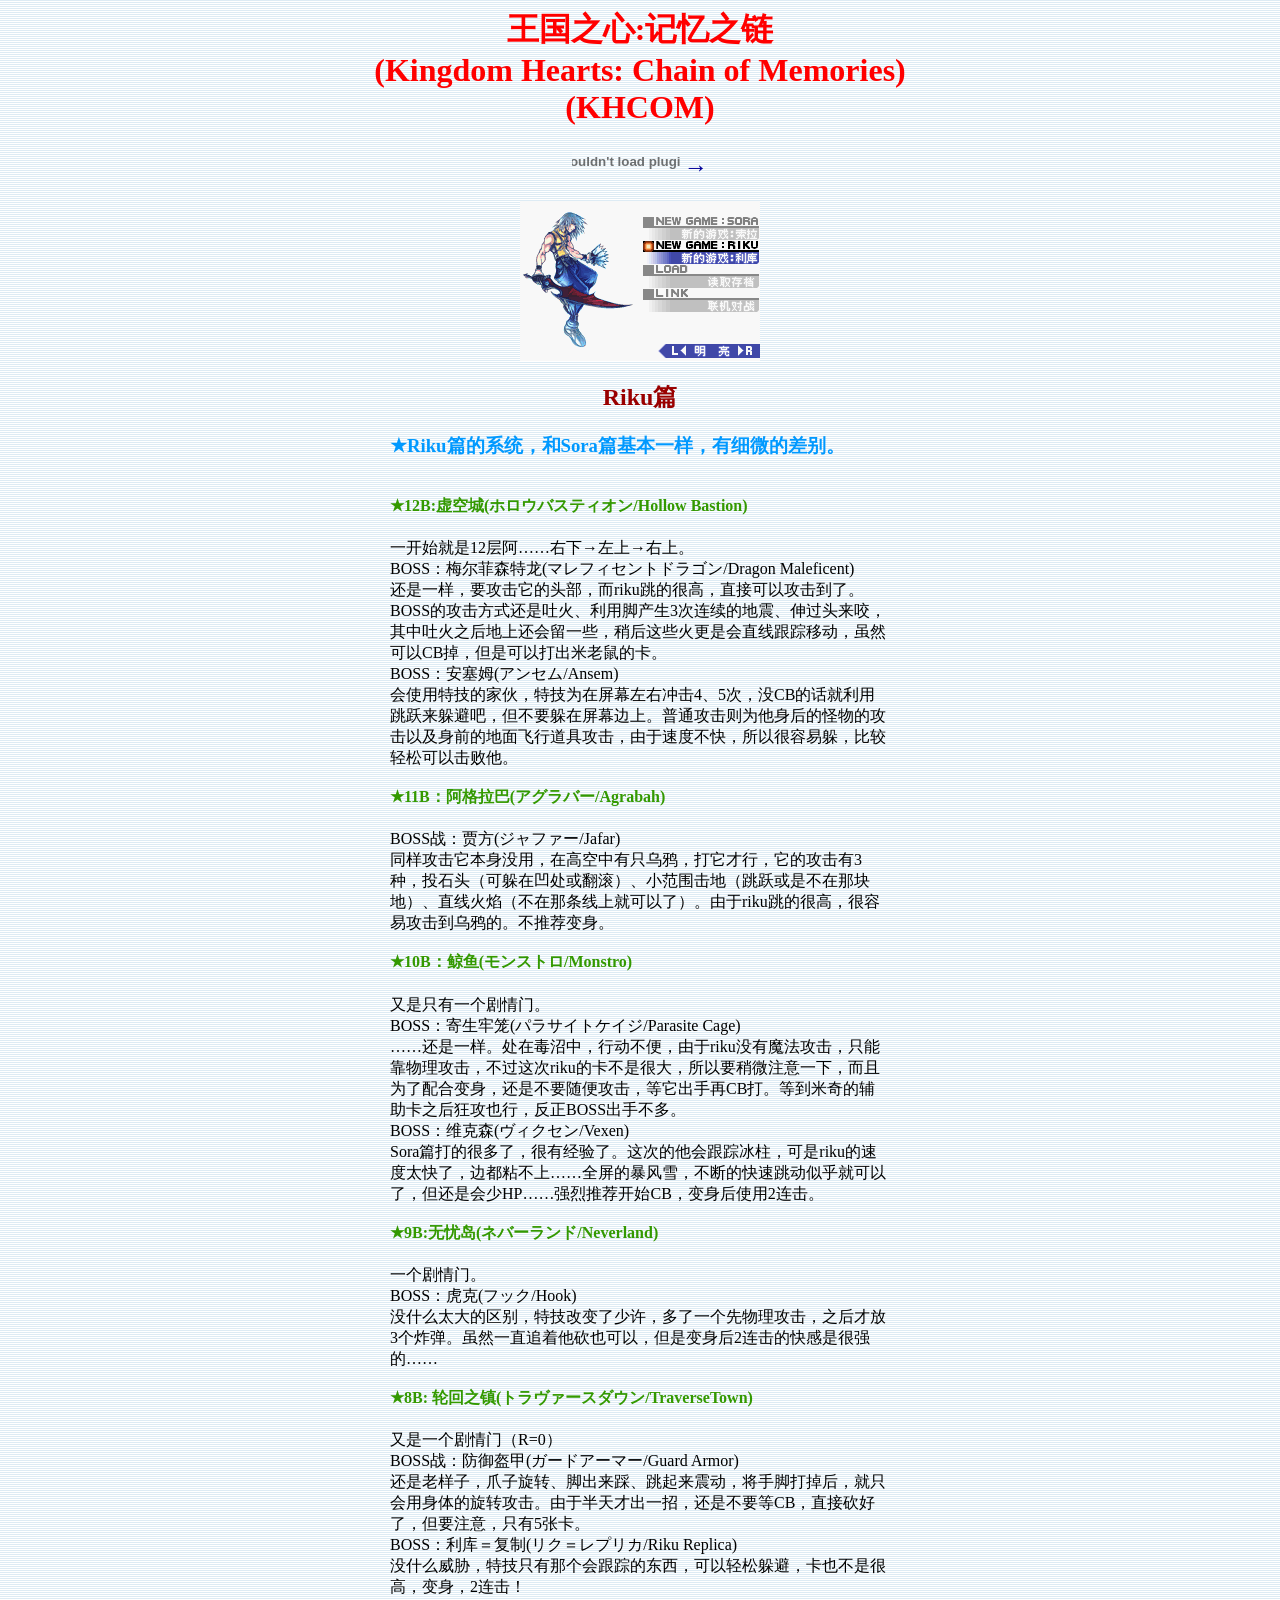
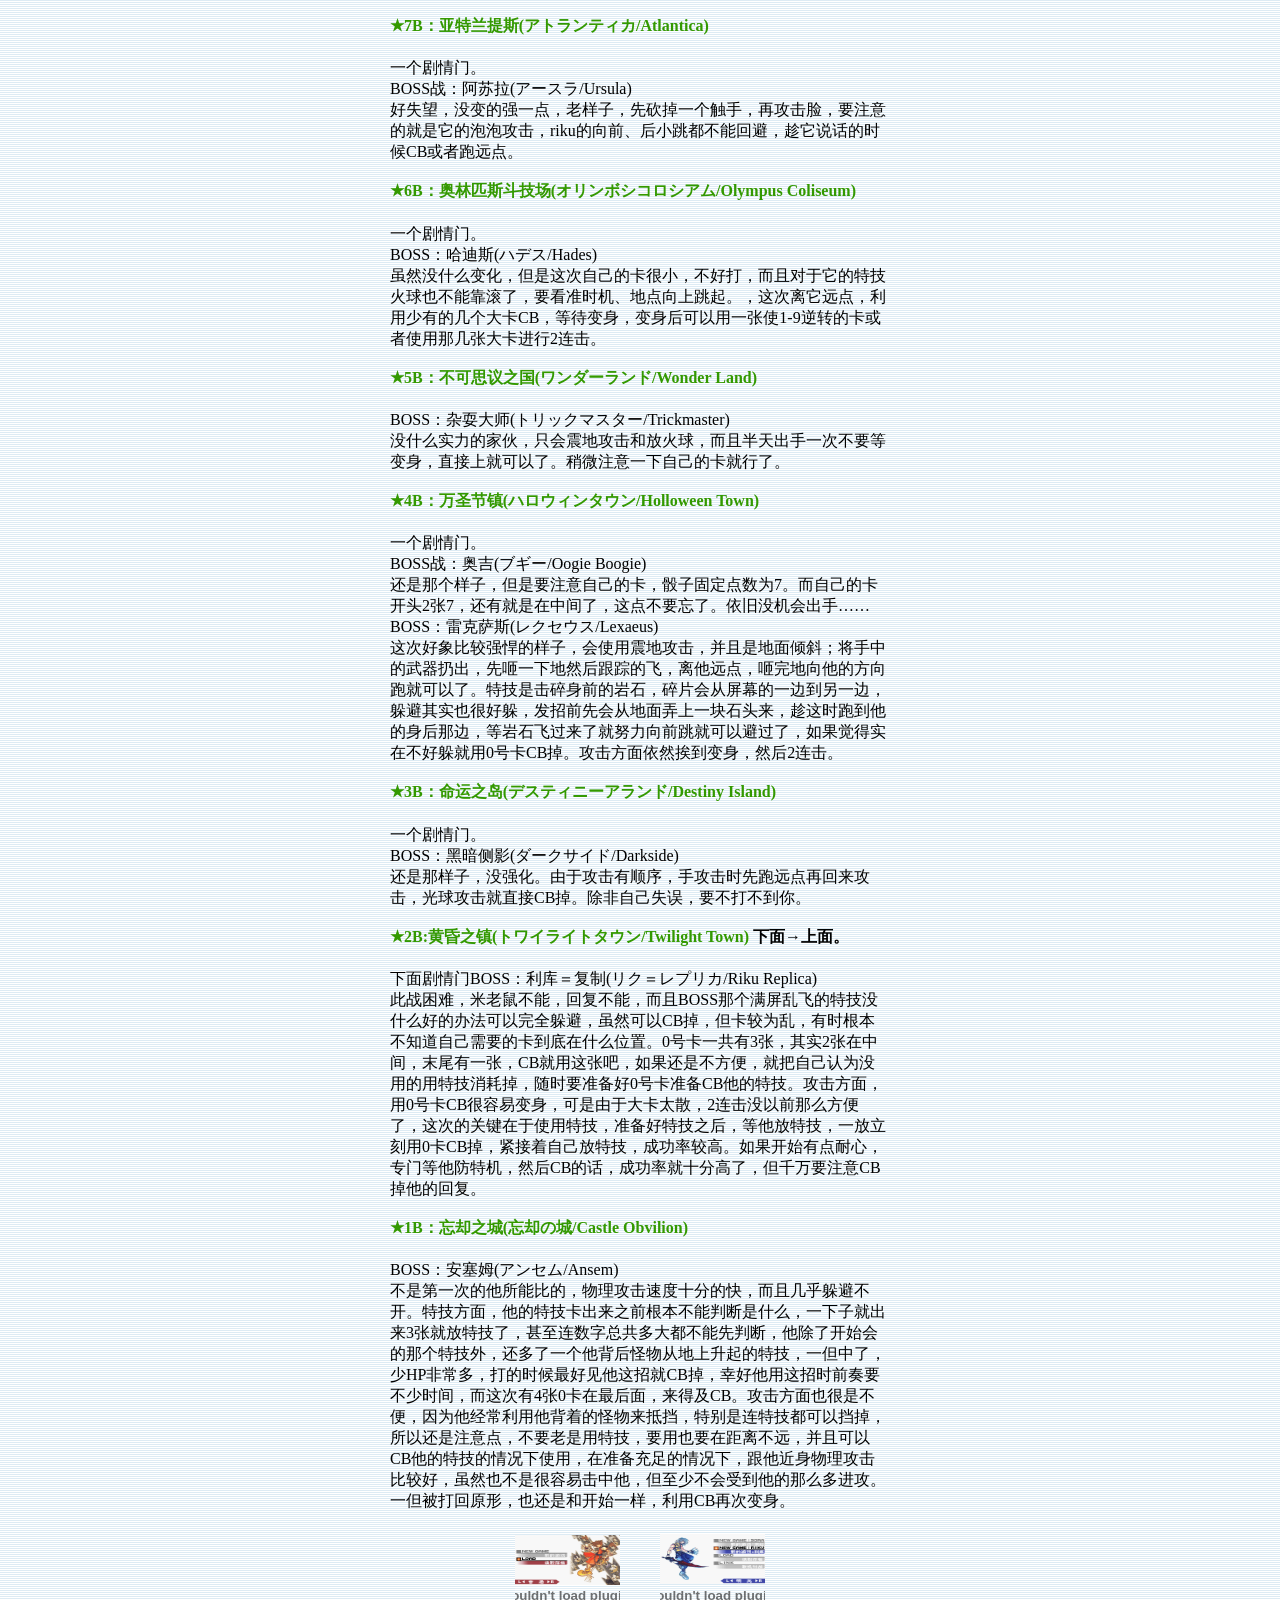
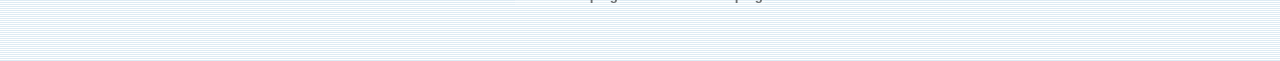
<file: Riku.htm>
<!DOCTYPE HTML PUBLIC "-//W3C//DTD HTML 4.01 Transitional//EN">
<HTML><!-- InstanceBegin template="/Templates/beijing.dwt" codeOutsideHTMLIsLocked="false" -->
<HEAD>
<!-- InstanceBeginEditable name="doctitle" -->
<TITLE>攻略_利库篇</TITLE>
<!-- InstanceEndEditable --><meta http-equiv="Content-Type" content="text/html; charset=utf-8">
<!-- InstanceBeginEditable name="head" -->
<link href="css/style2.css" rel="stylesheet" type="text/css">
<link href="css/like.css" rel="stylesheet" type="text/css">
<style type="text/css">
<!--
.style15 {font-size: x-large}
a:link {
	text-decoration: none;
}
a:visited {
	text-decoration: none;
}
a:hover {
	text-decoration: none;
}
a:active {
	text-decoration: none;
}
-->
</style>
<!-- InstanceEndEditable -->
<style type="text/css">
<!--
body {
	background-image: url(images/bg.gif);
}
.style1 {color: #FF0000;
	font-weight: bold;
}
-->
</style>
</HEAD>

<BODY>
<!-- InstanceBeginEditable name="neinong" -->
<div align="center">
  <div align="center">
    <h1><span class="style1"><a name="riku"></a>王国之心:记忆之链<br>
      </span><span class="style1">(Kingdom Hearts: Chain of </span><span class="style1">Memories)<br>
    (KHCOM)</span></h1>
    <p>
      <a href="index2.htm">
      <object classid="clsid:D27CDB6E-AE6D-11cf-96B8-444553540000" codebase="http://download.macromedia.com/pub/shockwave/cabs/flash/swflash.cab#version=7,0,19,0" width="108" height="28">
        <param name="BGCOLOR" value="">
        <param name="movie" value="return_index.swf">
        <param name="quality" value="high">
        <embed src="return_index.swf" quality="high" pluginspage="http://www.macromedia.com/go/getflashplayer" type="application/x-shockwave-flash" width="108" height="28"></embed>
      </object>
      <span class="style15">→</span></a>
    </p>
  </div>
  <h2> <span class="style3"><img src="images/Riku2.png" width="240" height="160"></span></h2>
  <h2><span class="style3">Riku篇</span></h2>
  <table width="500" border="0" cellspacing="0" cellpadding="0">
    <tr>
      <td> <h3 class="style11">★Riku篇的系统，和Sora篇基本一样，有细微的差别。</h3></td>
    </tr>
    <tr>
      <td>&nbsp;</td>
    </tr>
    <tr>
      <td> <h4 class="style8">★12B:虚空城(ホロウバスティオン/Hollow Bastion)</h4></td>
    </tr>
    <tr>
      <td> 一开始就是12层阿……右下→左上→右上。 <br>
BOSS：梅尔菲森特龙(マレフィセントドラゴン/Dragon Maleficent) <br>
还是一样，要攻击它的头部，而riku跳的很高，直接可以攻击到了。BOSS的攻击方式还是吐火、利用脚产生3次连续的地震、伸过头来咬，其中吐火之后地上还会留一些，稍后这些火更是会直线跟踪移动，虽然可以CB掉，但是可以打出米老鼠的卡。 <br>
BOSS：安塞姆(アンセム/Ansem) <br>
会使用特技的家伙，特技为在屏幕左右冲击4、5次，没CB的话就利用跳跃来躲避吧，但不要躲在屏幕边上。普通攻击则为他身后的怪物的攻击以及身前的地面飞行道具攻击，由于速度不快，所以很容易躲，比较轻松可以击败他。</td>
    </tr>
    <tr>
      <td>&nbsp;</td>
    </tr>
    <tr>
      <td> <h4 class="style8">★11B：阿格拉巴(アグラバー/Agrabah)</h4></td>
    </tr>
    <tr>
      <td> BOSS战：贾方(ジャファー/Jafar) <br>
同样攻击它本身没用，在高空中有只乌鸦，打它才行，它的攻击有3种，投石头（可躲在凹处或翻滚）、小范围击地（跳跃或是不在那块地）、直线火焰（不在那条线上就可以了）。由于riku跳的很高，很容易攻击到乌鸦的。不推荐变身。</td>
    </tr>
    <tr>
      <td>&nbsp;</td>
    </tr>
    <tr>
      <td> <h4 class="style8">★10B：鲸鱼(モンストロ/Monstro)</h4></td>
    </tr>
    <tr>
      <td> 又是只有一个剧情门。 <br>
BOSS：寄生牢笼(パラサイトケイジ/Parasite Cage) <br>
……还是一样。处在毒沼中，行动不便，由于riku没有魔法攻击，只能靠物理攻击，不过这次riku的卡不是很大，所以要稍微注意一下，而且为了配合变身，还是不要随便攻击，等它出手再CB打。等到米奇的辅助卡之后狂攻也行，反正BOSS出手不多。 <br>
BOSS：维克森(ヴィクセン/Vexen) <br>
Sora篇打的很多了，很有经验了。这次的他会跟踪冰柱，可是riku的速度太快了，边都粘不上……全屏的暴风雪，不断的快速跳动似乎就可以了，但还是会少HP……强烈推荐开始CB，变身后使用2连击。</td>
    </tr>
    <tr>
      <td>&nbsp;</td>
    </tr>
    <tr>
      <td> <h4 class="style8">★9B:无忧岛(ネバーランド/Neverland) </h4></td>
    </tr>
    <tr>
      <td> 一个剧情门。 <br>
BOSS：虎克(フック/Hook) <br>
没什么太大的区别，特技改变了少许，多了一个先物理攻击，之后才放3个炸弹。虽然一直追着他砍也可以，但是变身后2连击的快感是很强的……</td>
    </tr>
    <tr>
      <td>&nbsp;</td>
    </tr>
    <tr>
      <td> <h4 class="style8">★8B: 轮回之镇(トラヴァースダウン/TraverseTown)</h4></td>
    </tr>
    <tr>
      <td> 又是一个剧情门（R=0） <br>
BOSS战：防御盔甲(ガードアーマー/Guard Armor) <br>
还是老样子，爪子旋转、脚出来踩、跳起来震动，将手脚打掉后，就只会用身体的旋转攻击。由于半天才出一招，还是不要等CB，直接砍好了，但要注意，只有5张卡。 <br>
BOSS：利库＝复制(リク＝レプリカ/Riku Replica) <br>
没什么威胁，特技只有那个会跟踪的东西，可以轻松躲避，卡也不是很高，变身，2连击！</td>
    </tr>
    <tr>
      <td>&nbsp;</td>
    </tr>
    <tr>
      <td> <h4 class="style8">★7B：亚特兰提斯(アトランティカ/Atlantica)</h4></td>
    </tr>
    <tr>
      <td> 一个剧情门。 <br>
BOSS战：阿苏拉(アースラ/Ursula) <br>
好失望，没变的强一点，老样子，先砍掉一个触手，再攻击脸，要注意的就是它的泡泡攻击，riku的向前、后小跳都不能回避，趁它说话的时候CB或者跑远点。</td>
    </tr>
    <tr>
      <td>&nbsp;</td>
    </tr>
    <tr>
      <td> <h4 class="style8">★6B：奥林匹斯斗技场(オリンボシコロシアム/Olympus Coliseum)</h4></td>
    </tr>
    <tr>
      <td> 一个剧情门。 <br>
BOSS：哈迪斯(ハデス/Hades) <br>
虽然没什么变化，但是这次自己的卡很小，不好打，而且对于它的特技火球也不能靠滚了，要看准时机、地点向上跳起。，这次离它远点，利用少有的几个大卡CB，等待变身，变身后可以用一张使1-9逆转的卡或者使用那几张大卡进行2连击。</td>
    </tr>
    <tr>
      <td>&nbsp;</td>
    </tr>
    <tr>
      <td> <h4 class="style8">★5B：不可思议之国(ワンダーランド/Wonder Land)</h4></td>
    </tr>
    <tr>
      <td> BOSS：杂耍大师(トリックマスター/Trickmaster) <br>
没什么实力的家伙，只会震地攻击和放火球，而且半天出手一次不要等变身，直接上就可以了。稍微注意一下自己的卡就行了。</td>
    </tr>
    <tr>
      <td>&nbsp;</td>
    </tr>
    <tr>
      <td> <h4 class="style8">★4B：万圣节镇(ハロウィンタウン/Holloween Town)</h4></td>
    </tr>
    <tr>
      <td> 一个剧情门。 <br>
BOSS战：奥吉(ブギー/Oogie Boogie) <br>
还是那个样子，但是要注意自己的卡，骰子固定点数为7。而自己的卡开头2张7，还有就是在中间了，这点不要忘了。依旧没机会出手…… <br>
BOSS：雷克萨斯(レクセウス/Lexaeus) <br>
这次好象比较强悍的样子，会使用震地攻击，并且是地面倾斜；将手中的武器扔出，先咂一下地然后跟踪的飞，离他远点，咂完地向他的方向跑就可以了。特技是击碎身前的岩石，碎片会从屏幕的一边到另一边，躲避其实也很好躲，发招前先会从地面弄上一块石头来，趁这时跑到他的身后那边，等岩石飞过来了就努力向前跳就可以避过了，如果觉得实在不好躲就用0号卡CB掉。攻击方面依然挨到变身，然后2连击。</td>
    </tr>
    <tr>
      <td>&nbsp;</td>
    </tr>
    <tr>
      <td> <h4 class="style8">★3B：命运之岛(デスティニーアランド/Destiny Island)</h4></td>
    </tr>
    <tr>
      <td> 一个剧情门。 <br>
BOSS：黑暗侧影(ダークサイド/Darkside) <br>
还是那样子，没强化。由于攻击有顺序，手攻击时先跑远点再回来攻击，光球攻击就直接CB掉。除非自己失误，要不打不到你。</td>
    </tr>
    <tr>
      <td>&nbsp;</td>
    </tr>
    <tr>
      <td> <h4><span class="style8">★2B:黄昏之镇(トワイライトタウン/Twilight Town)</span> 下面→上面。</h4></td>
    </tr>
    <tr>
      <td> 下面剧情门BOSS：利库＝复制(リク＝レプリカ/Riku Replica) <br>
此战困难，米老鼠不能，回复不能，而且BOSS那个满屏乱飞的特技没什么好的办法可以完全躲避，虽然可以CB掉，但卡较为乱，有时根本不知道自己需要的卡到底在什么位置。0号卡一共有3张，其实2张在中间，末尾有一张，CB就用这张吧，如果还是不方便，就把自己认为没用的用特技消耗掉，随时要准备好0号卡准备CB他的特技。攻击方面，用0号卡CB很容易变身，可是由于大卡太散，2连击没以前那么方便了，这次的关键在于使用特技，准备好特技之后，等他放特技，一放立刻用0卡CB掉，紧接着自己放特技，成功率较高。如果开始有点耐心，专门等他防特机，然后CB的话，成功率就十分高了，但千万要注意CB掉他的回复。</td>
    </tr>
    <tr>
      <td>&nbsp;</td>
    </tr>
    <tr>
      <td> <h4 class="style8">★1B：忘却之城(忘却の城/Castle Obvilion)</h4></td>
    </tr>
    <tr>
      <td> BOSS：安塞姆(アンセム/Ansem) <br>
不是第一次的他所能比的，物理攻击速度十分的快，而且几乎躲避不开。特技方面，他的特技卡出来之前根本不能判断是什么，一下子就出来3张就放特技了，甚至连数字总共多大都不能先判断，他除了开始会的那个特技外，还多了一个他背后怪物从地上升起的特技，一但中了，少HP非常多，打的时候最好见他这招就CB掉，幸好他用这招时前奏要不少时间，而这次有4张0卡在最后面，来得及CB。攻击方面也很是不便，因为他经常利用他背着的怪物来抵挡，特别是连特技都可以挡掉，所以还是注意点，不要老是用特技，要用也要在距离不远，并且可以CB他的特技的情况下使用，在准备充足的情况下，跟他近身物理攻击比较好，虽然也不是很容易击中他，但至少不会受到他的那么多进攻。一但被打回原形，也还是和开始一样，利用CB再次变身。</td>
    </tr>
  </table>
  <br>
  <table width="250" height="81" border="0" cellpadding="0" cellspacing="0">
    <tr>
      <td width="47" height="81"><a href="Sora.htm"><img src="images/Sora2.png" width="105" height="50">
          <object classid="clsid:D27CDB6E-AE6D-11cf-96B8-444553540000" codebase="http://download.macromedia.com/pub/shockwave/cabs/flash/swflash.cab#version=7,0,19,0" width="105" height="21">
            <param name="BGCOLOR" value="">
            <param name="movie" value="Sora.swf">
            <param name="quality" value="high">
            <embed src="Sora.swf" quality="high" pluginspage="http://www.macromedia.com/go/getflashplayer" type="application/x-shockwave-flash" width="105" height="21"></embed>
          </object>
      </a></td>
      <td width="48">&nbsp;</td>
      <td width="93"><div align="right"><a href="#riku"><img src="images/Riku2.png" width="105" height="50">
        <object classid="clsid:D27CDB6E-AE6D-11cf-96B8-444553540000" codebase="http://download.macromedia.com/pub/shockwave/cabs/flash/swflash.cab#version=7,0,19,0" width="105" height="23">
          <param name="movie" value="top.swf">
          <param name="quality" value="high">
          <embed src="top.swf" quality="high" pluginspage="http://www.macromedia.com/go/getflashplayer" type="application/x-shockwave-flash" width="105" height="23"></embed>
        </object>
</a>      </div></td>
    </tr>
  </table>
  <p>&nbsp;</p>
</div>
<!-- InstanceEndEditable -->
</BODY>
<!-- InstanceEnd -->
</HTML>
</file>
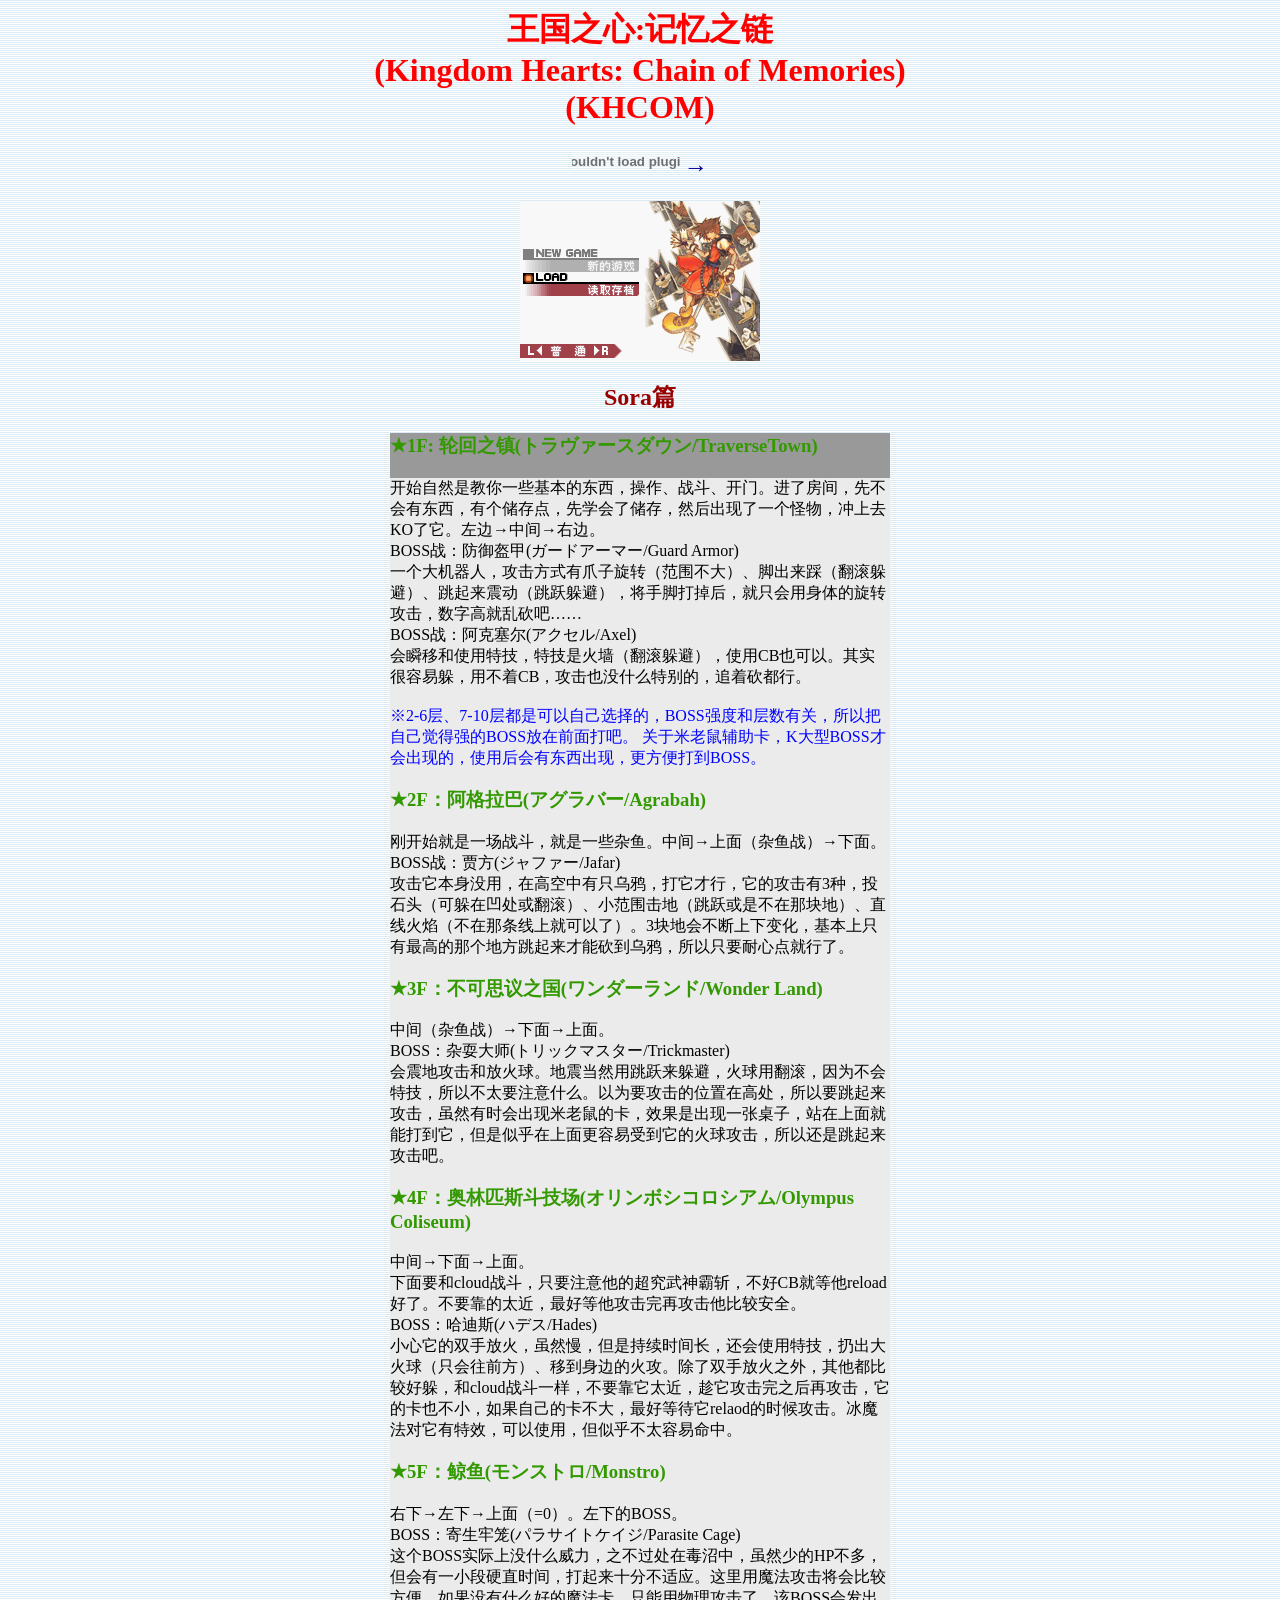
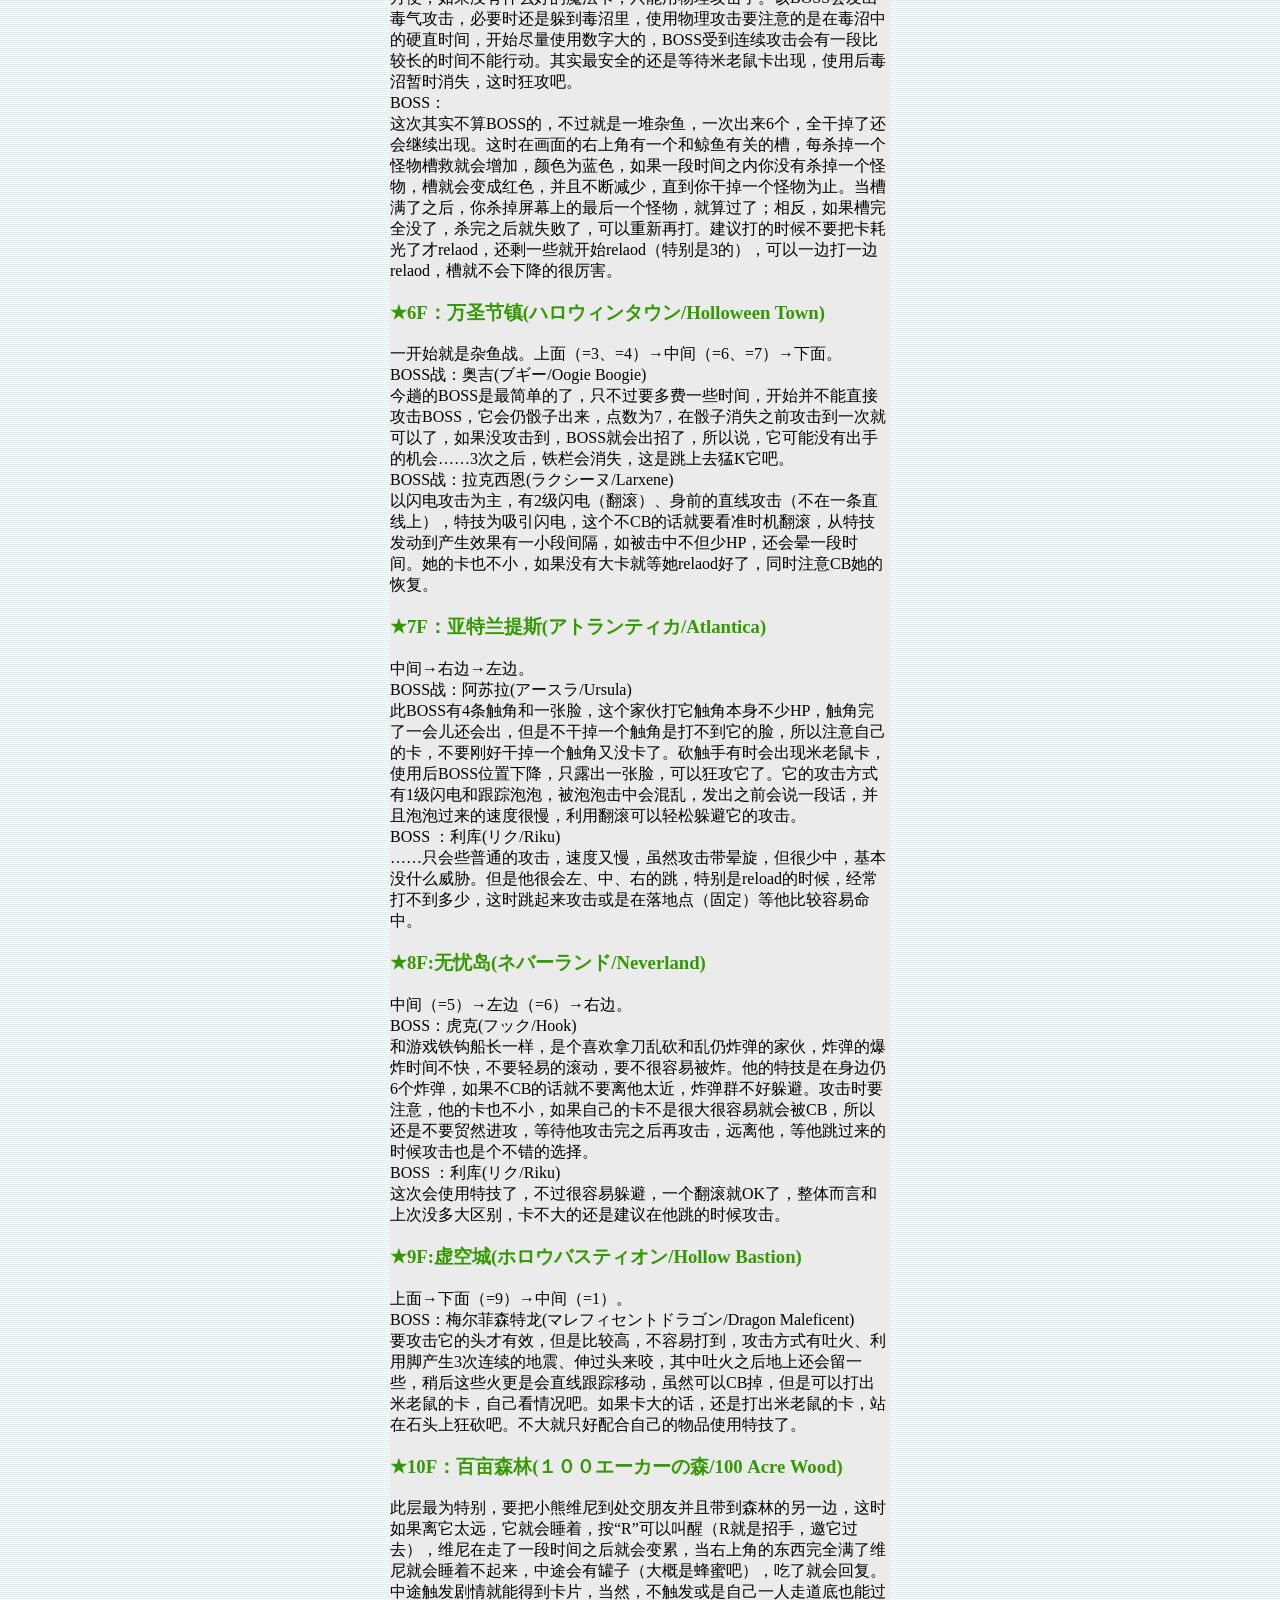
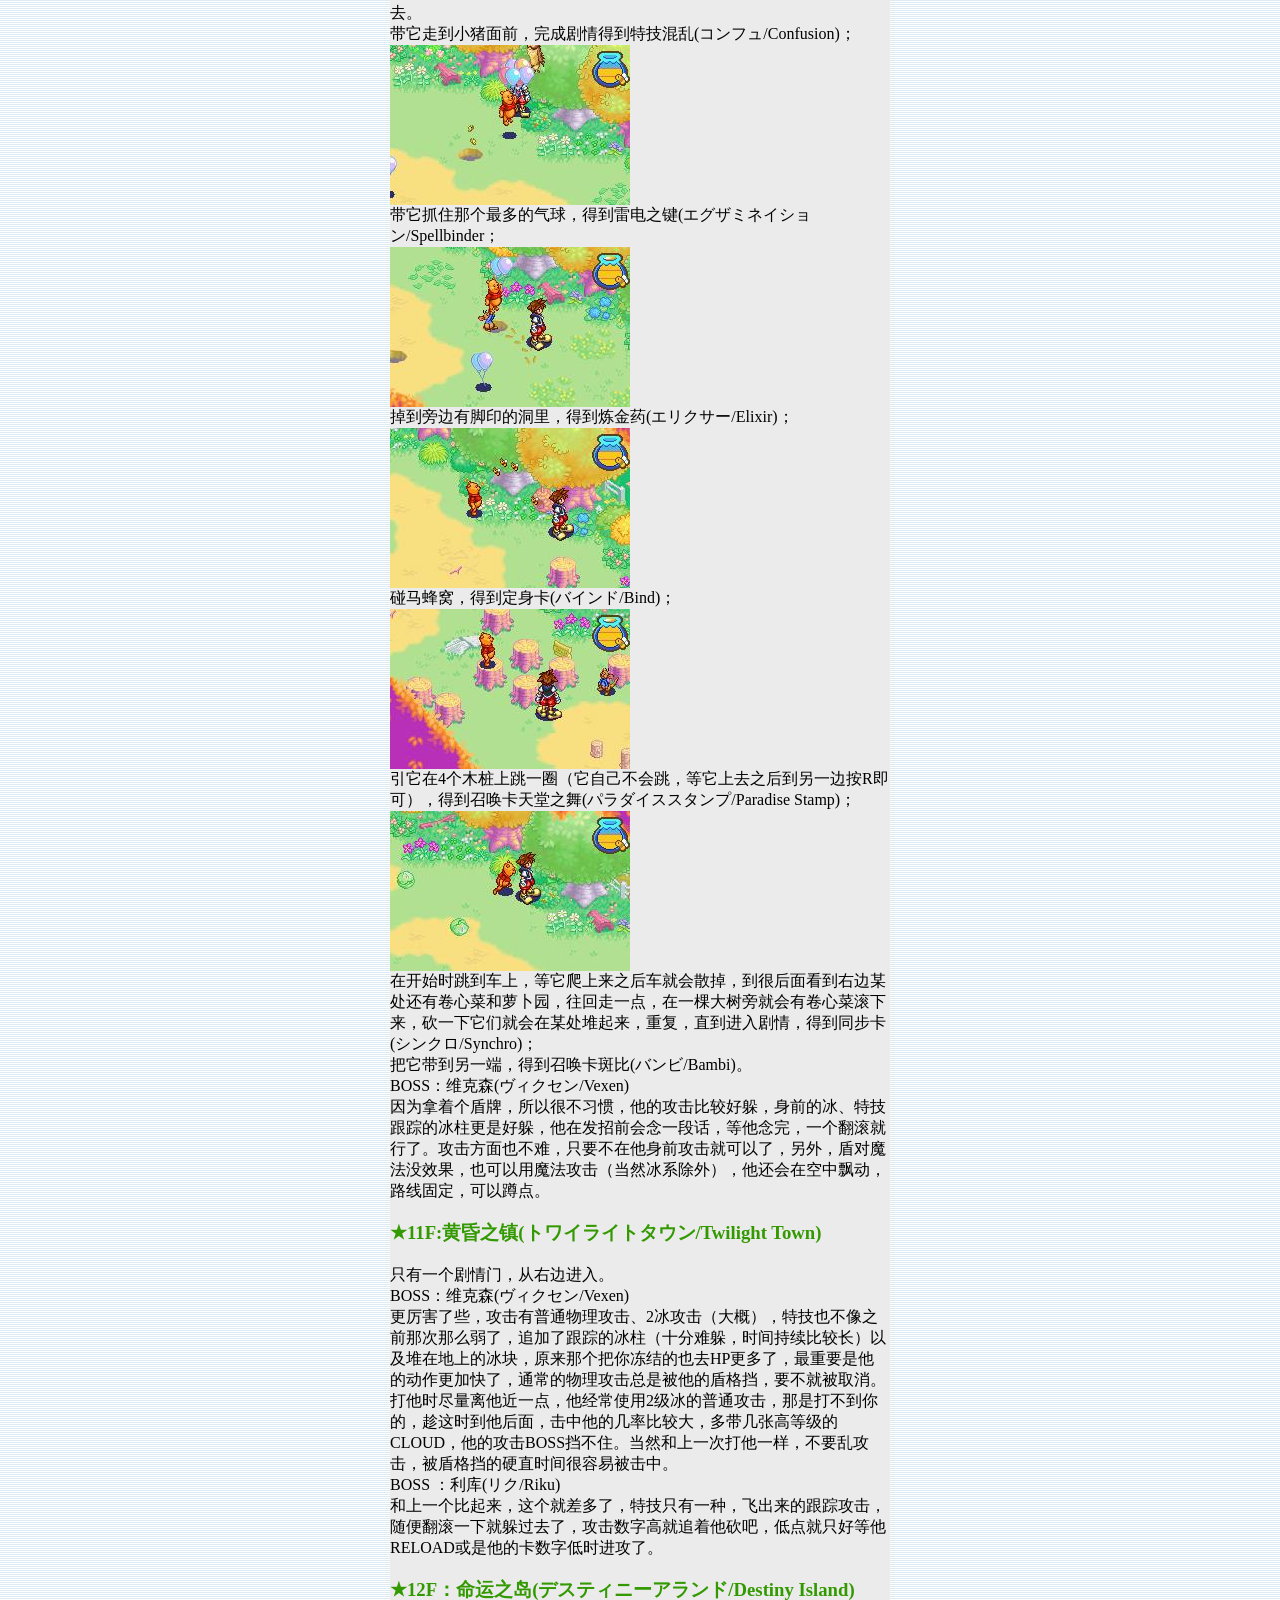
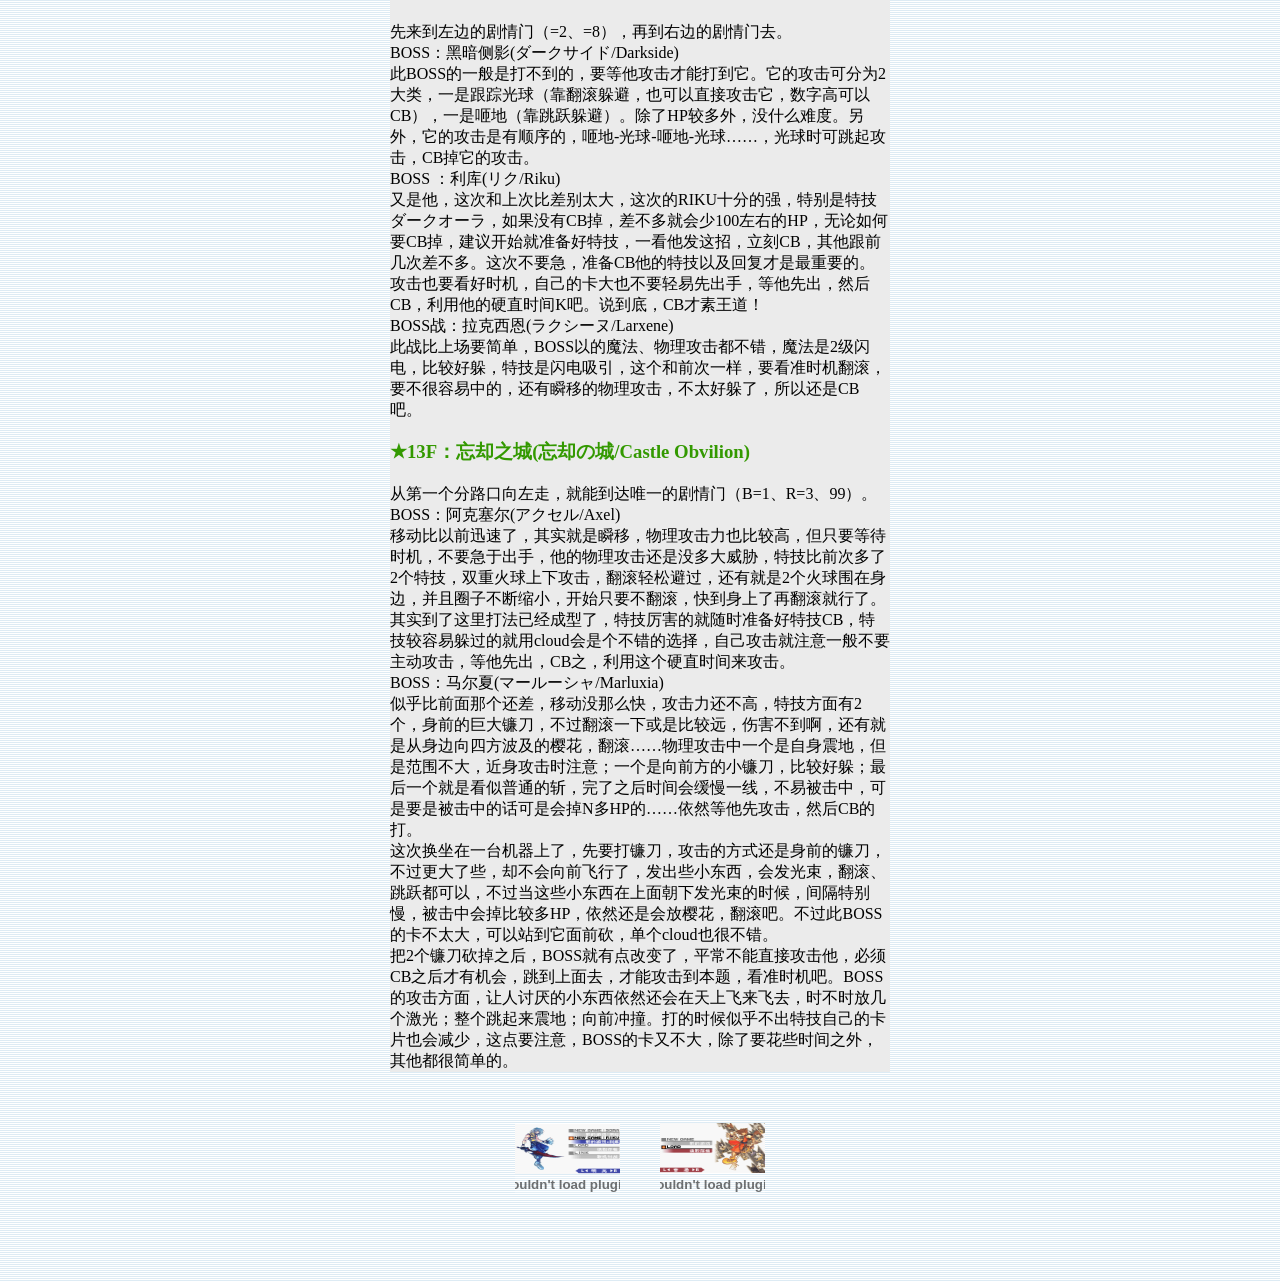
<file: Sora.htm>
<!DOCTYPE HTML PUBLIC "-//W3C//DTD HTML 4.01 Transitional//EN">
<HTML><!-- InstanceBegin template="/Templates/beijing.dwt" codeOutsideHTMLIsLocked="false" -->
<HEAD>
<!-- InstanceBeginEditable name="doctitle" -->
<TITLE>攻略_索拉篇</TITLE>
<!-- InstanceEndEditable --><meta http-equiv="Content-Type" content="text/html; charset=utf-8">
<!-- InstanceBeginEditable name="head" -->
<link href="css/style.css" rel="stylesheet" type="text/css">
<link href="css/style2.css" rel="stylesheet" type="text/css">
<link href="css/like.css" rel="stylesheet" type="text/css">
<style type="text/css">
<!--
.style15 {font-size: x-large}
a:link {
	text-decoration: none;
}
a:visited {
	text-decoration: none;
}
a:hover {
	text-decoration: none;
}
a:active {
	text-decoration: none;
}
-->
</style>
<!-- InstanceEndEditable -->
<style type="text/css">
<!--
body {
	background-image: url(images/bg.gif);
}
.style1 {color: #FF0000;
	font-weight: bold;
}
-->
</style>
</HEAD>

<BODY>
<!-- InstanceBeginEditable name="neinong" -->
<div align="center">
  <div align="center">
    <h1><span class="style1"><a name="Sora"></a>王国之心:记忆之链<br>
      </span><span class="style1">(Kingdom Hearts: Chain of </span><span class="style1">Memories)<br>
    (KHCOM)</span></h1>
    <p>
      <a href="index2.htm">
      <object classid="clsid:D27CDB6E-AE6D-11cf-96B8-444553540000" codebase="http://download.macromedia.com/pub/shockwave/cabs/flash/swflash.cab#version=7,0,19,0" width="108" height="28">
        <param name="movie" value="return_index.swf">
        <param name="quality" value="high">
        <embed src="return_index.swf" quality="high" pluginspage="http://www.macromedia.com/go/getflashplayer" type="application/x-shockwave-flash" width="108" height="28"></embed>
      </object>
      <span class="style15">→</span> </a> </p>
  </div>
  <h2> <span class="style2"><img src="images/Sora2.png" width="240" height="160"></span></h2>
  <h2><span class="style2">Sora篇</span></h2>
  <table width="500" border="0" cellspacing="0" cellpadding="0">
    <tr>
      <td bgcolor="#999999"> <h3 class="style8">★1F: 轮回之镇(トラヴァースダウン/TraverseTown) </h3></td>
    </tr>
    <tr>
      <td bgcolor="#EBEBEB"> 开始自然是教你一些基本的东西，操作、战斗、开门。进了房间，先不会有东西，有个储存点，先学会了储存，然后出现了一个怪物，冲上去KO了它。左边→中间→右边。 <br>
BOSS战：防御盔甲(ガードアーマー/Guard Armor) <br>
一个大机器人，攻击方式有爪子旋转（范围不大）、脚出来踩（翻滚躲避）、跳起来震动（跳跃躲避），将手脚打掉后，就只会用身体的旋转攻击，数字高就乱砍吧…… <br>
BOSS战：阿克塞尔(アクセル/Axel) <br>
会瞬移和使用特技，特技是火墙（翻滚躲避），使用CB也可以。其实很容易躲，用不着CB，攻击也没什么特别的，追着砍都行。</td>
    </tr>
    <tr>
      <td bgcolor="#EBEBEB">&nbsp;</td>
    </tr>
    <tr>
      <td bgcolor="#EBEBEB"><p class="style5">※2-6层、7-10层都是可以自己选择的，BOSS强度和层数有关，所以把自己觉得强的BOSS放在前面打吧。 关于米老鼠辅助卡，K大型BOSS才会出现的，使用后会有东西出现，更方便打到BOSS。        <br>
      </p></td>
    </tr>
    <tr>
      <td bgcolor="#EBEBEB">&nbsp;</td>
    </tr>
    <tr>
      <td bgcolor="#EBEBEB"> <h3 class="style8">★2F：阿格拉巴(アグラバー/Agrabah) </h3></td>
    </tr>
    <tr>
      <td bgcolor="#EBEBEB"> 刚开始就是一场战斗，就是一些杂鱼。中间→上面（杂鱼战）→下面。<br>
BOSS战：贾方(ジャファー/Jafar) <br>
攻击它本身没用，在高空中有只乌鸦，打它才行，它的攻击有3种，投石头（可躲在凹处或翻滚）、小范围击地（跳跃或是不在那块地）、直线火焰（不在那条线上就可以了）。3块地会不断上下变化，基本上只有最高的那个地方跳起来才能砍到乌鸦，所以只要耐心点就行了。</td>
    </tr>
    <tr>
      <td bgcolor="#EBEBEB">&nbsp;</td>
    </tr>
    <tr>
      <td bgcolor="#EBEBEB"> <h3 class="style8">★3F：不可思议之国(ワンダーランド/Wonder Land) </h3></td>
    </tr>
    <tr>
      <td bgcolor="#EBEBEB"> 中间（杂鱼战）→下面→上面。 <br>
BOSS：杂耍大师(トリックマスター/Trickmaster) <br>
会震地攻击和放火球。地震当然用跳跃来躲避，火球用翻滚，因为不会特技，所以不太要注意什么。以为要攻击的位置在高处，所以要跳起来攻击，虽然有时会出现米老鼠的卡，效果是出现一张桌子，站在上面就能打到它，但是似乎在上面更容易受到它的火球攻击，所以还是跳起来攻击吧。</td>
    </tr>
    <tr>
      <td bgcolor="#EBEBEB">&nbsp;</td>
    </tr>
    <tr>
      <td bgcolor="#EBEBEB"> <h3 class="style8">★4F：奥林匹斯斗技场(オリンボシコロシアム/Olympus Coliseum)</h3></td>
    </tr>
    <tr>
      <td bgcolor="#EBEBEB"> 中间→下面→上面。 <br>
下面要和cloud战斗，只要注意他的超究武神霸斩，不好CB就等他reload好了。不要靠的太近，最好等他攻击完再攻击他比较安全。 <br>
BOSS：哈迪斯(ハデス/Hades) <br>
小心它的双手放火，虽然慢，但是持续时间长，还会使用特技，扔出大火球（只会往前方）、移到身边的火攻。除了双手放火之外，其他都比较好躲，和cloud战斗一样，不要靠它太近，趁它攻击完之后再攻击，它的卡也不小，如果自己的卡不大，最好等待它relaod的时候攻击。冰魔法对它有特效，可以使用，但似乎不太容易命中。</td>
    </tr>
    <tr>
      <td bgcolor="#EBEBEB">&nbsp;</td>
    </tr>
    <tr>
      <td bgcolor="#EBEBEB"> <h3 class="style8">★5F：鲸鱼(モンストロ/Monstro) </h3></td>
    </tr>
    <tr>
      <td bgcolor="#EBEBEB"> 右下→左下→上面（=0）。左下的BOSS。 <br>
BOSS：寄生牢笼(パラサイトケイジ/Parasite Cage) <br>
这个BOSS实际上没什么威力，之不过处在毒沼中，虽然少的HP不多，但会有一小段硬直时间，打起来十分不适应。这里用魔法攻击将会比较方便，如果没有什么好的魔法卡，只能用物理攻击了。该BOSS会发出毒气攻击，必要时还是躲到毒沼里，使用物理攻击要注意的是在毒沼中的硬直时间，开始尽量使用数字大的，BOSS受到连续攻击会有一段比较长的时间不能行动。其实最安全的还是等待米老鼠卡出现，使用后毒沼暂时消失，这时狂攻吧。<br>
BOSS： <br>
这次其实不算BOSS的，不过就是一堆杂鱼，一次出来6个，全干掉了还会继续出现。这时在画面的右上角有一个和鲸鱼有关的槽，每杀掉一个怪物槽救就会增加，颜色为蓝色，如果一段时间之内你没有杀掉一个怪物，槽就会变成红色，并且不断减少，直到你干掉一个怪物为止。当槽满了之后，你杀掉屏幕上的最后一个怪物，就算过了；相反，如果槽完全没了，杀完之后就失败了，可以重新再打。建议打的时候不要把卡耗光了才relaod，还剩一些就开始relaod（特别是3的），可以一边打一边relaod，槽就不会下降的很厉害。 </td>
    </tr>
    <tr>
      <td bgcolor="#EBEBEB">&nbsp;</td>
    </tr>
    <tr>
      <td bgcolor="#EBEBEB"> <h3 class="style8">★6F：万圣节镇(ハロウィンタウン/Holloween Town) </h3></td>
    </tr>
    <tr>
      <td bgcolor="#EBEBEB"> 一开始就是杂鱼战。上面（=3、=4）→中间（=6、=7）→下面。 <br>
BOSS战：奥吉(ブギー/Oogie Boogie) <br>
今趟的BOSS是最简单的了，只不过要多费一些时间，开始并不能直接攻击BOSS，它会仍骰子出来，点数为7，在骰子消失之前攻击到一次就可以了，如果没攻击到，BOSS就会出招了，所以说，它可能没有出手的机会……3次之后，铁栏会消失，这是跳上去猛K它吧。 <br>
BOSS战：拉克西恩(ラクシーヌ/Larxene) <br>
以闪电攻击为主，有2级闪电（翻滚）、身前的直线攻击（不在一条直线上），特技为吸引闪电，这个不CB的话就要看准时机翻滚，从特技发动到产生效果有一小段间隔，如被击中不但少HP，还会晕一段时间。她的卡也不小，如果没有大卡就等她relaod好了，同时注意CB她的恢复。 </td>
    </tr>
    <tr>
      <td bgcolor="#EBEBEB">&nbsp;</td>
    </tr>
    <tr>
      <td bgcolor="#EBEBEB"> <h3 class="style8">★7F：亚特兰提斯(アトランティカ/Atlantica) </h3></td>
    </tr>
    <tr>
      <td bgcolor="#EBEBEB"> 中间→右边→左边。 <br>
BOSS战：阿苏拉(アースラ/Ursula) <br>
此BOSS有4条触角和一张脸，这个家伙打它触角本身不少HP，触角完了一会儿还会出，但是不干掉一个触角是打不到它的脸，所以注意自己的卡，不要刚好干掉一个触角又没卡了。砍触手有时会出现米老鼠卡，使用后BOSS位置下降，只露出一张脸，可以狂攻它了。它的攻击方式有1级闪电和跟踪泡泡，被泡泡击中会混乱，发出之前会说一段话，并且泡泡过来的速度很慢，利用翻滚可以轻松躲避它的攻击。 <br>
BOSS ：利库(リク/Riku) <br>
……只会些普通的攻击，速度又慢，虽然攻击带晕旋，但很少中，基本没什么威胁。但是他很会左、中、右的跳，特别是reload的时候，经常打不到多少，这时跳起来攻击或是在落地点（固定）等他比较容易命中。</td>
    </tr>
    <tr>
      <td bgcolor="#EBEBEB">&nbsp;</td>
    </tr>
    <tr>
      <td bgcolor="#EBEBEB"> <h3 class="style8">★8F:无忧岛(ネバーランド/Neverland)</h3></td>
    </tr>
    <tr>
      <td bgcolor="#EBEBEB"> 中间（=5）→左边（=6）→右边。 <br>
BOSS：虎克(フック/Hook) <br>
和游戏铁钩船长一样，是个喜欢拿刀乱砍和乱仍炸弹的家伙，炸弹的爆炸时间不快，不要轻易的滚动，要不很容易被炸。他的特技是在身边仍6个炸弹，如果不CB的话就不要离他太近，炸弹群不好躲避。攻击时要注意，他的卡也不小，如果自己的卡不是很大很容易就会被CB，所以还是不要贸然进攻，等待他攻击完之后再攻击，远离他，等他跳过来的时候攻击也是个不错的选择。 <br>
BOSS ：利库(リク/Riku) <br>
这次会使用特技了，不过很容易躲避，一个翻滚就OK了，整体而言和上次没多大区别，卡不大的还是建议在他跳的时候攻击。</td>
    </tr>
    <tr>
      <td bgcolor="#EBEBEB">&nbsp;</td>
    </tr>
    <tr>
      <td bgcolor="#EBEBEB"> <h3 class="style8">★9F:虚空城(ホロウバスティオン/Hollow Bastion)</h3></td>
    </tr>
    <tr>
      <td bgcolor="#EBEBEB"> 上面→下面（=9）→中间（=1）。 <br>
BOSS：梅尔菲森特龙(マレフィセントドラゴン/Dragon Maleficent) <br>
要攻击它的头才有效，但是比较高，不容易打到，攻击方式有吐火、利用脚产生3次连续的地震、伸过头来咬，其中吐火之后地上还会留一些，稍后这些火更是会直线跟踪移动，虽然可以CB掉，但是可以打出米老鼠的卡，自己看情况吧。如果卡大的话，还是打出米老鼠的卡，站在石头上狂砍吧。不大就只好配合自己的物品使用特技了。</td>
    </tr>
    <tr>
      <td bgcolor="#EBEBEB">&nbsp;</td>
    </tr>
    <tr>
      <td bgcolor="#EBEBEB"> <h3 class="style8">★10F：百亩森林(１００エーカーの森/100 Acre Wood)</h3></td>
    </tr>
    <tr>
      <td bgcolor="#EBEBEB"> 此层最为特别，要把小熊维尼到处交朋友并且带到森林的另一边，这时如果离它太远，它就会睡着，按“R”可以叫醒（R就是招手，邀它过去），维尼在走了一段时间之后就会变累，当右上角的东西完全满了维尼就会睡着不起来，中途会有罐子（大概是蜂蜜吧），吃了就会回复。中途触发剧情就能得到卡片，当然，不触发或是自己一人走道底也能过去。 <br>
带它走到小猪面前，完成剧情得到特技混乱(コンフュ/Confusion)；<br>
<img src="images/gonglue/Spellbinder.jpg" width="240" height="160"><br>
带它抓住那个最多的气球，得到雷电之键(エグザミネイション/Spellbinder； <br><img src="images/gonglue/Elixir.jpg" width="240" height="160"><br>
掉到旁边有脚印的洞里，得到炼金药(エリクサー/Elixir)； <br><img src="images/gonglue/Bind.jpg" width="240" height="160"><br>
碰马蜂窝，得到定身卡(バインド/Bind)； <br><img src="images/gonglue/Paradise Stamp.jpg" width="240" height="160"><br>
引它在4个木桩上跳一圈（它自己不会跳，等它上去之后到另一边按R即可），得到召唤卡天堂之舞(パラダイススタンプ/Paradise Stamp)； <br><img src="images/gonglue/Synchro.jpg" width="240" height="160"><br>
在开始时跳到车上，等它爬上来之后车就会散掉，到很后面看到右边某处还有卷心菜和萝卜园，往回走一点，在一棵大树旁就会有卷心菜滚下来，砍一下它们就会在某处堆起来，重复，直到进入剧情，得到同步卡(シンクロ/Synchro)；<br>
把它带到另一端，得到召唤卡斑比(バンビ/Bambi)。 <br>
BOSS：维克森(ヴィクセン/Vexen) <br>
因为拿着个盾牌，所以很不习惯，他的攻击比较好躲，身前的冰、特技跟踪的冰柱更是好躲，他在发招前会念一段话，等他念完，一个翻滚就行了。攻击方面也不难，只要不在他身前攻击就可以了，另外，盾对魔法没效果，也可以用魔法攻击（当然冰系除外），他还会在空中飘动，路线固定，可以蹲点。 </td>
    </tr>
    <tr>
      <td bgcolor="#EBEBEB">&nbsp;</td>
    </tr>
    <tr>
      <td bgcolor="#EBEBEB"> <h3 class="style8">★11F:黄昏之镇(トワイライトタウン/Twilight Town)</h3></td>
    </tr>
    <tr>
      <td bgcolor="#EBEBEB"> 只有一个剧情门，从右边进入。 <br>
BOSS：维克森(ヴィクセン/Vexen) <br>
更厉害了些，攻击有普通物理攻击、2冰攻击（大概），特技也不像之前那次那么弱了，追加了跟踪的冰柱（十分难躲，时间持续比较长）以及堆在地上的冰块，原来那个把你冻结的也去HP更多了，最重要是他的动作更加快了，通常的物理攻击总是被他的盾格挡，要不就被取消。打他时尽量离他近一点，他经常使用2级冰的普通攻击，那是打不到你的，趁这时到他后面，击中他的几率比较大，多带几张高等级的CLOUD，他的攻击BOSS挡不住。当然和上一次打他一样，不要乱攻击，被盾格挡的硬直时间很容易被击中。 <br>
BOSS ：利库(リク/Riku) <br>
和上一个比起来，这个就差多了，特技只有一种，飞出来的跟踪攻击，随便翻滚一下就躲过去了，攻击数字高就追着他砍吧，低点就只好等他RELOAD或是他的卡数字低时进攻了。</td>
    </tr>
    <tr>
      <td bgcolor="#EBEBEB">&nbsp;</td>
    </tr>
    <tr>
      <td bgcolor="#EBEBEB"> <h3 class="style8">★12F：命运之岛(デスティニーアランド/Destiny Island)</h3></td>
    </tr>
    <tr>
      <td bgcolor="#EBEBEB"> 先来到左边的剧情门（=2、=8），再到右边的剧情门去。 <br>
BOSS：黑暗侧影(ダークサイド/Darkside) <br>
此BOSS的一般是打不到的，要等他攻击才能打到它。它的攻击可分为2大类，一是跟踪光球（靠翻滚躲避，也可以直接攻击它，数字高可以CB），一是咂地（靠跳跃躲避）。除了HP较多外，没什么难度。另外，它的攻击是有顺序的，咂地-光球-咂地-光球……，光球时可跳起攻击，CB掉它的攻击。 <br>
BOSS ：利库(リク/Riku) <br>
又是他，这次和上次比差别太大，这次的RIKU十分的强，特别是特技ダークオーラ，如果没有CB掉，差不多就会少100左右的HP，无论如何要CB掉，建议开始就准备好特技，一看他发这招，立刻CB，其他跟前几次差不多。这次不要急，准备CB他的特技以及回复才是最重要的。攻击也要看好时机，自己的卡大也不要轻易先出手，等他先出，然后CB，利用他的硬直时间K吧。说到底，CB才素王道！ <br>
BOSS战：拉克西恩(ラクシーヌ/Larxene) <br>
此战比上场要简单，BOSS以的魔法、物理攻击都不错，魔法是2级闪电，比较好躲，特技是闪电吸引，这个和前次一样，要看准时机翻滚，要不很容易中的，还有瞬移的物理攻击，不太好躲了，所以还是CB吧。</td>
    </tr>
    <tr>
      <td bgcolor="#EBEBEB">&nbsp;</td>
    </tr>
    <tr>
      <td bgcolor="#EBEBEB"> <h3 class="style8">★13F：忘却之城(忘却の城/Castle Obvilion)</h3></td>
    </tr>
    <tr>
      <td bgcolor="#EBEBEB"> 从第一个分路口向左走，就能到达唯一的剧情门（B=1、R=3、99）。 <br>
BOSS：阿克塞尔(アクセル/Axel) <br>
移动比以前迅速了，其实就是瞬移，物理攻击力也比较高，但只要等待时机，不要急于出手，他的物理攻击还是没多大威胁，特技比前次多了2个特技，双重火球上下攻击，翻滚轻松避过，还有就是2个火球围在身边，并且圈子不断缩小，开始只要不翻滚，快到身上了再翻滚就行了。 <br>
其实到了这里打法已经成型了，特技厉害的就随时准备好特技CB，特技较容易躲过的就用cloud会是个不错的选择，自己攻击就注意一般不要主动攻击，等他先出，CB之，利用这个硬直时间来攻击。 <br>
BOSS：马尔夏(マールーシャ/Marluxia) <br>
似乎比前面那个还差，移动没那么快，攻击力还不高，特技方面有2个，身前的巨大镰刀，不过翻滚一下或是比较远，伤害不到啊，还有就是从身边向四方波及的樱花，翻滚……物理攻击中一个是自身震地，但是范围不大，近身攻击时注意；一个是向前方的小镰刀，比较好躲；最后一个就是看似普通的斩，完了之后时间会缓慢一线，不易被击中，可是要是被击中的话可是会掉N多HP的……依然等他先攻击，然后CB的打。 <br>
这次换坐在一台机器上了，先要打镰刀，攻击的方式还是身前的镰刀，不过更大了些，却不会向前飞行了，发出些小东西，会发光束，翻滚、跳跃都可以，不过当这些小东西在上面朝下发光束的时候，间隔特别慢，被击中会掉比较多HP，依然还是会放樱花，翻滚吧。不过此BOSS的卡不太大，可以站到它面前砍，单个cloud也很不错。 <br>
把2个镰刀砍掉之后，BOSS就有点改变了，平常不能直接攻击他，必须CB之后才有机会，跳到上面去，才能攻击到本题，看准时机吧。BOSS的攻击方面，让人讨厌的小东西依然还会在天上飞来飞去，时不时放几个激光；整个跳起来震地；向前冲撞。打的时候似乎不出特技自己的卡片也会减少，这点要注意，BOSS的卡又不大，除了要花些时间之外，其他都很简单的。</td>
    </tr>
  </table>
  <p class="style8">&nbsp;</p>
  <table width="250" border="0" cellspacing="0" cellpadding="0">
    <tr>
      <td width="109" height="75"><span class="style8"> <a href="Riku.htm"><img src="images/Riku2.png" width="105" height="50"><br>
            <object classid="clsid:D27CDB6E-AE6D-11cf-96B8-444553540000" codebase="http://download.macromedia.com/pub/shockwave/cabs/flash/swflash.cab#version=7,0,19,0" width="105" height="21">
              <param name="movie" value="Riku.swf">
              <param name="quality" value="high">
              <embed src="Riku.swf" quality="high" pluginspage="http://www.macromedia.com/go/getflashplayer" type="application/x-shockwave-flash" width="105" height="21"></embed>
        </object>
      </a>      </span></td>
      <td width="32">&nbsp;</td>
      <td width="109"><div align="right"><a href="#Sora"><img src="images/Sora2.png" width="105" height="50"><br>
            <object classid="clsid:D27CDB6E-AE6D-11cf-96B8-444553540000" codebase="http://download.macromedia.com/pub/shockwave/cabs/flash/swflash.cab#version=7,0,19,0" width="105" height="23">
              <param name="movie" value="top.swf">
              <param name="quality" value="high">
              <embed src="top.swf" quality="high" pluginspage="http://www.macromedia.com/go/getflashplayer" type="application/x-shockwave-flash" width="105" height="23"></embed>
            </object>
      </a></div></td>
    </tr>
  </table>
  <p class="style8"><br>
  </p>
  <p>&nbsp;</p>
</div>
<!-- InstanceEndEditable -->
</BODY>
<!-- InstanceEnd -->
</HTML>
</file>
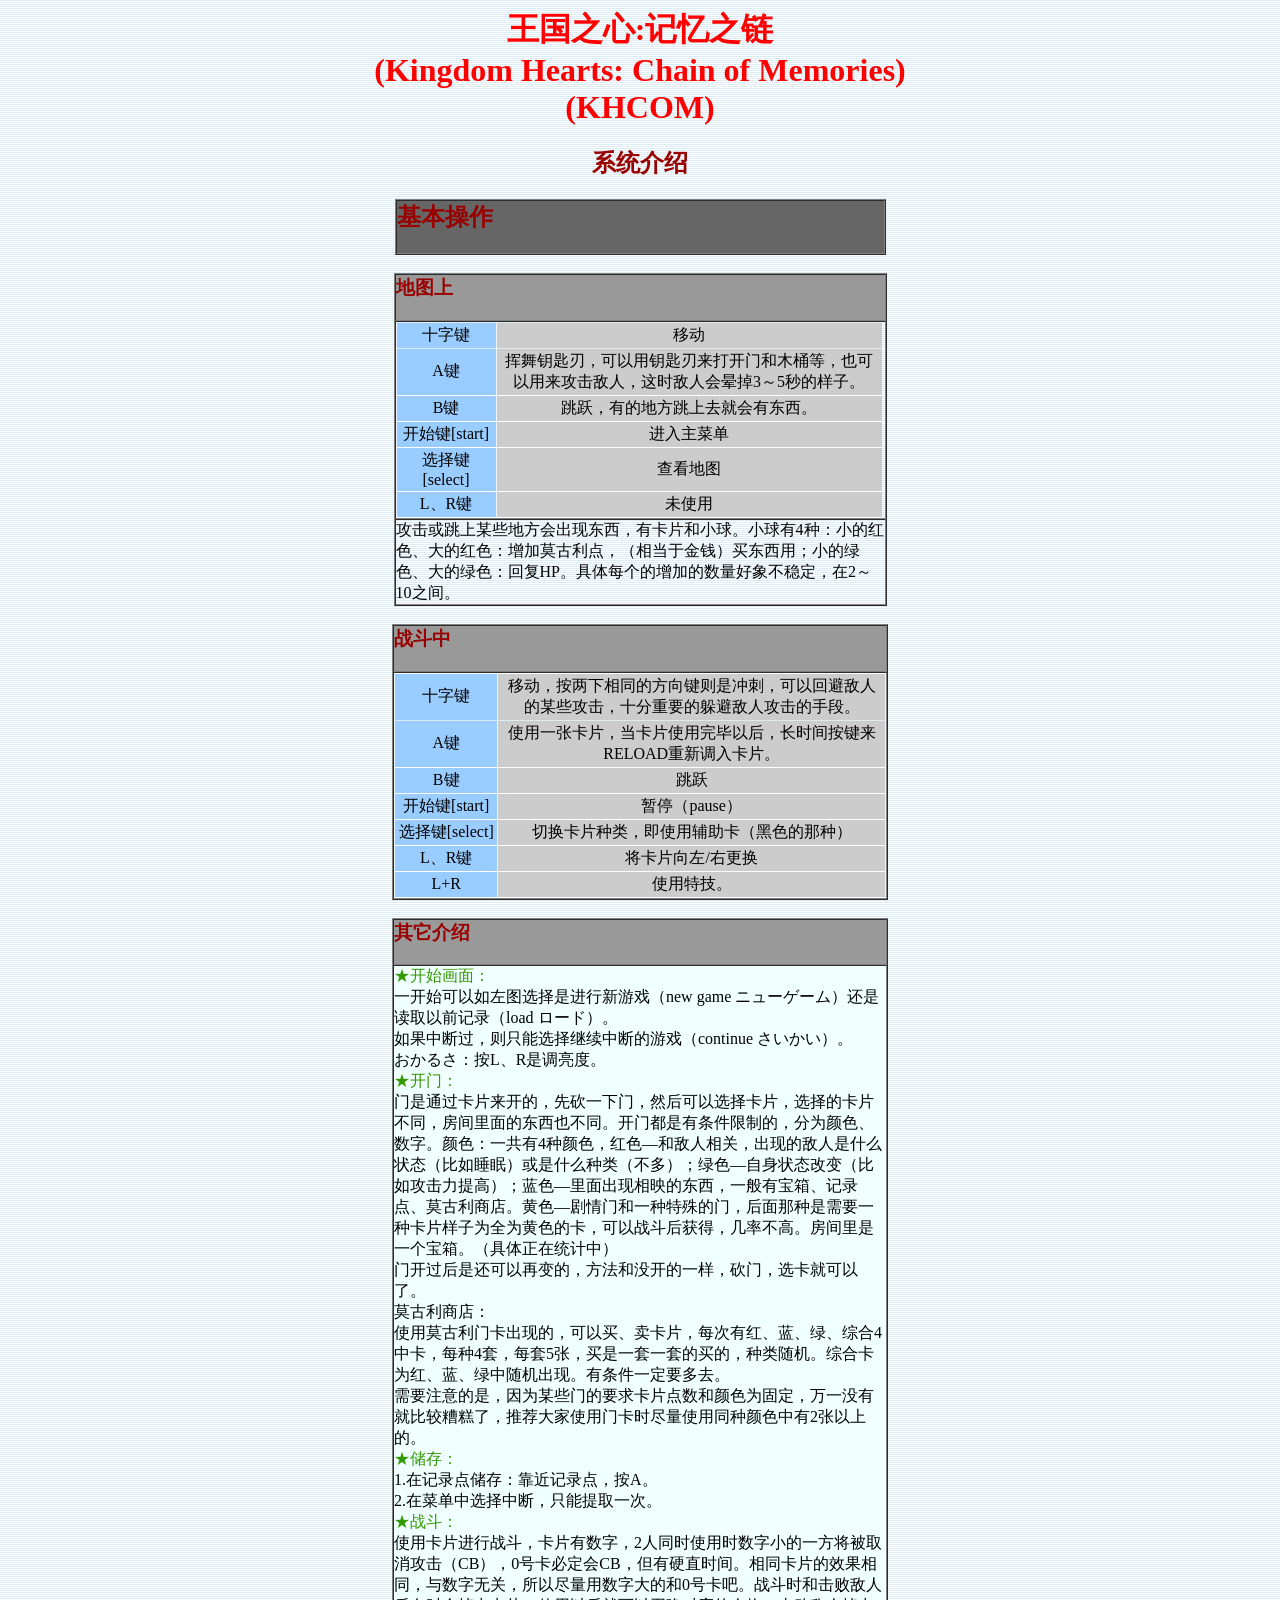
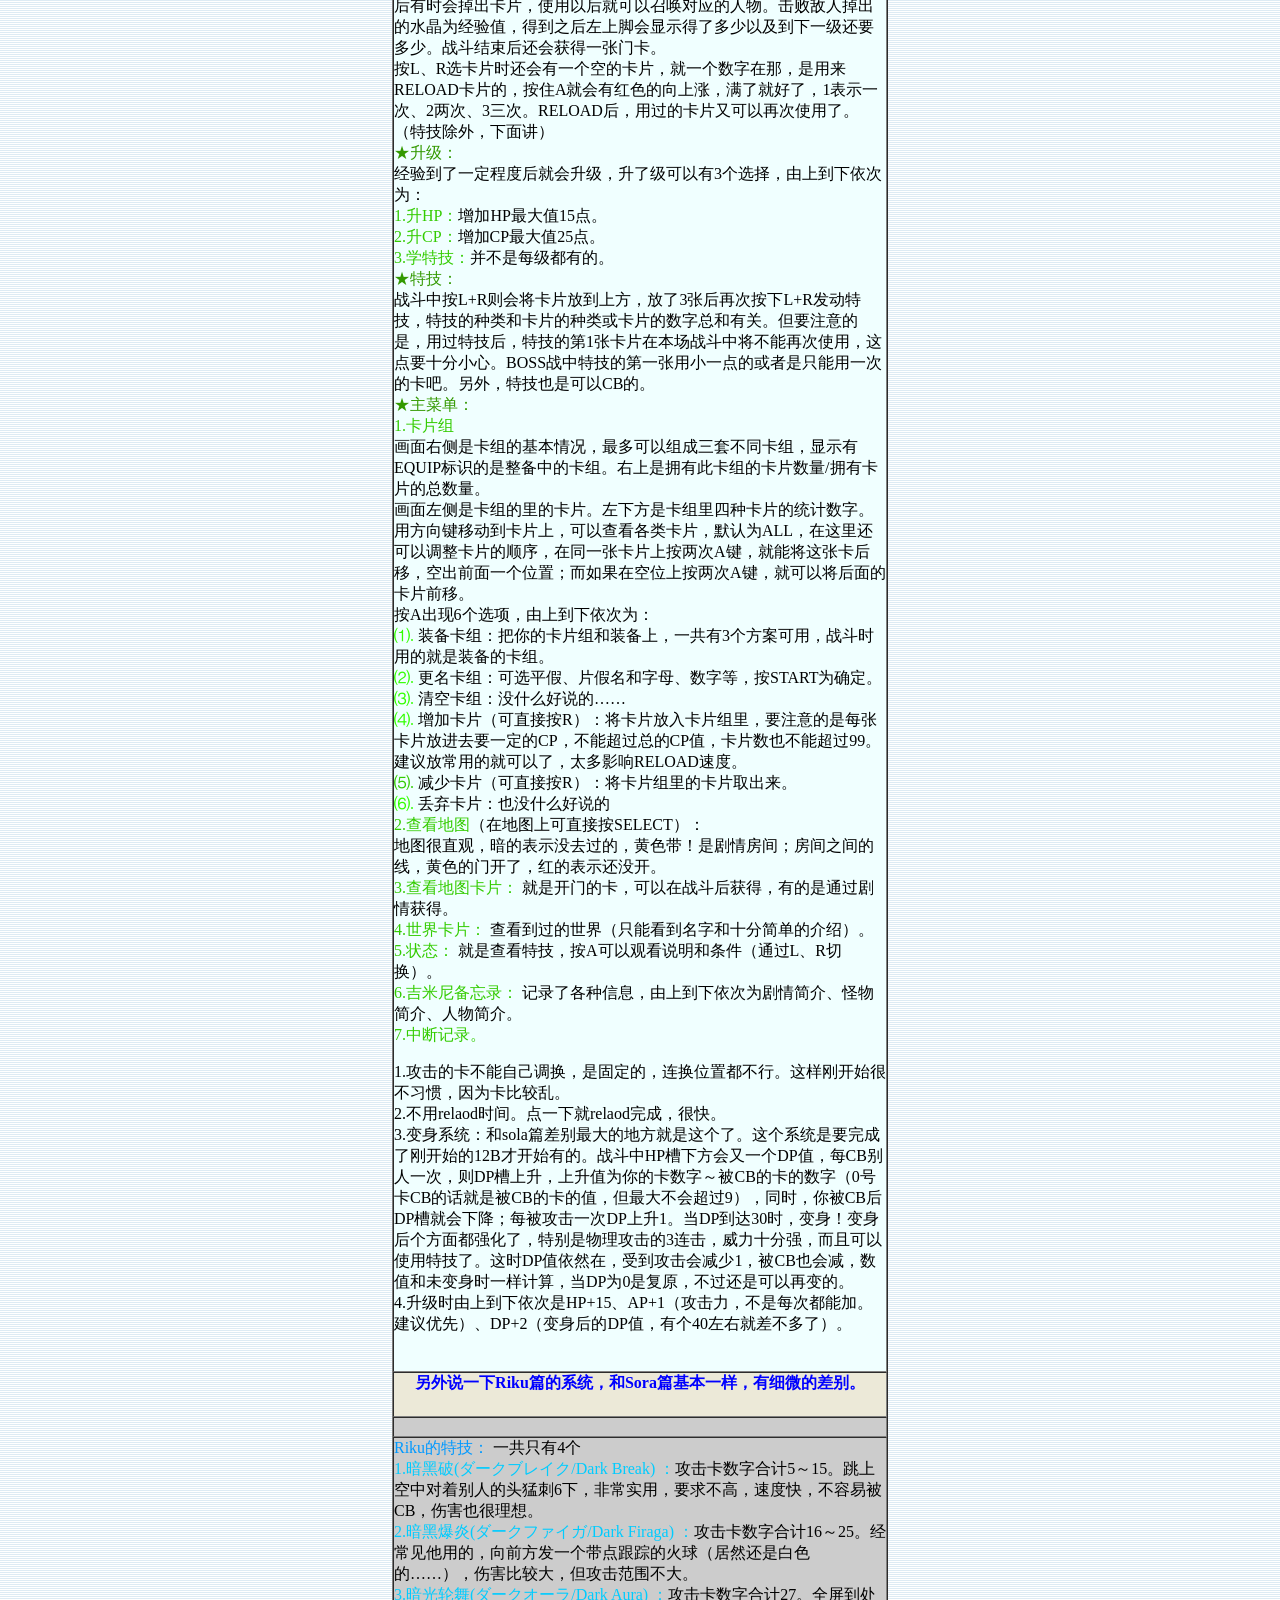
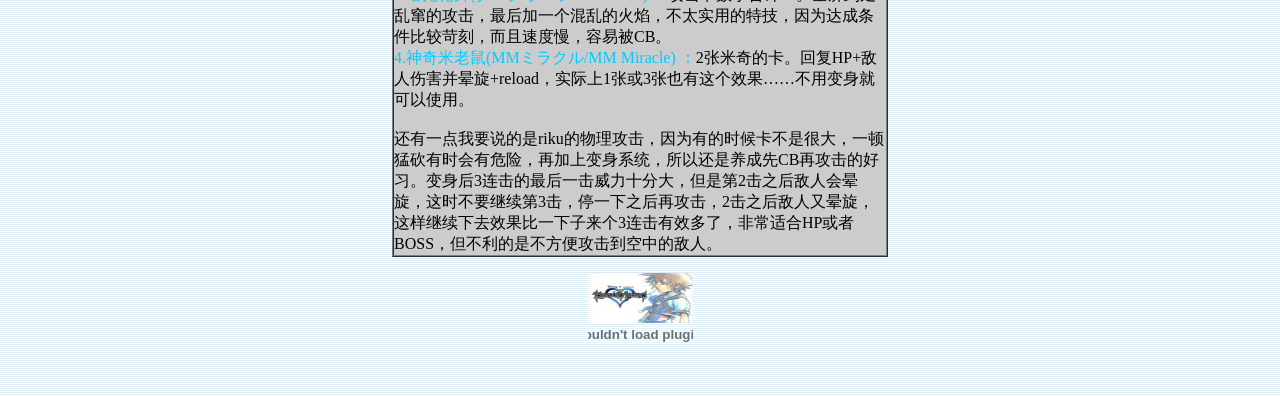
<file: system.htm>
<!DOCTYPE HTML PUBLIC "-//W3C//DTD HTML 4.01 Transitional//EN">
<HTML><!-- InstanceBegin template="/Templates/beijing.dwt" codeOutsideHTMLIsLocked="false" -->
<HEAD>
<!-- InstanceBeginEditable name="doctitle" -->
<TITLE>系统介绍</TITLE>
<!-- InstanceEndEditable --><meta http-equiv="Content-Type" content="text/html; charset=utf-8">
<!-- InstanceBeginEditable name="head" -->
<style type="text/css">
<!--
.style1 {	color: #FF0000;
	font-weight: bold;
}
.style3 {color: #990000; font-weight: bold; }
-->
</style>
<link href="css/style.css" rel="stylesheet" type="text/css">
<style type="text/css">
<!--
.style5 {color: #0000FF}
.style8 {color: #339900}
.style9 {color: #33CC00}
.style10 {color: #33FF00}
.style11 {color: #0099FF}
.style14 {color: #00CCFF}
-->
</style>
<!-- InstanceEndEditable -->
<style type="text/css">
<!--
body {
	background-image: url(images/bg.gif);
}
-->
</style>
</HEAD>

<BODY>
<!-- InstanceBeginEditable name="neinong" -->
<div align="center">
  <h1><span class="style1"><a name="system"></a>王国之心:记忆之链<br>
    </span><span class="style1">(Kingdom Hearts: Chain of </span><span class="style1">Memories)<br>
    (KHCOM)</span></h1>
  <h2> <span class="style2">系统介绍</span></h2>
  <table width="491" height="25" border="1" cellpadding="0" cellspacing="0">
    <tr>
      <td height="23" bgcolor="#666666"><h2 class="style2">基本操作</h2></td>
    </tr>
  </table>
  <br>
  <table width="493" height="188" border="1" cellpadding="0" cellspacing="0">
    <tr>
      <td width="511" bgcolor="#999999"><h3 class="style3">地图上 </h3></td>
    </tr>
    <tr>
      <td height="126">        <table cellspacing="1" cellpadding="2">
          <tr>
            <td width="95" bgcolor="#99CCFF" class="TableBodyL1"><div align="center">十字键 </div></td>
            <td width="381" bgcolor="#CCCCCC"><div align="center">移动 </div></td>
          </tr>
          <tr>
            <td bgcolor="#99CCFF" class="TableBodyL1"><div align="center">A键 </div></td>
            <td bgcolor="#CCCCCC"><div align="center">挥舞钥匙刃，可以用钥匙刃来打开门和木桶等，也可以用来攻击敌人，这时敌人会晕掉3～5秒的样子。 </div></td>
          </tr>
          <tr>
            <td bgcolor="#99CCFF" class="TableBodyL1"><div align="center">B键 </div></td>
            <td bgcolor="#CCCCCC"><div align="center">跳跃，有的地方跳上去就会有东西。 </div></td>
          </tr>
          <tr>
            <td bgcolor="#99CCFF" class="TableBodyL1"><div align="center">开始键[start] </div></td>
            <td bgcolor="#CCCCCC"><div align="center">进入主菜单 </div></td>
          </tr>
          <tr>
            <td bgcolor="#99CCFF" class="TableBodyL1"><div align="center">选择键[select] </div></td>
            <td bgcolor="#CCCCCC"><div align="center">查看地图 </div></td>
          </tr>
          <tr>
            <td height="17" bgcolor="#99CCFF" class="TableBodyL1"><div align="center">L、R键 </div></td>
            <td bgcolor="#CCCCCC"><div align="center">未使用 </div></td>
          </tr>
                              </table></td>
    </tr>
    <tr>
      <td>攻击或跳上某些地方会出现东西，有卡片和小球。小球有4种：小的红色、大的红色：增加莫古利点，（相当于金钱）买东西用；小的绿色、大的绿色：回复HP。具体每个的增加的数量好象不稳定，在2～10之间。 </td>
    </tr>
  </table>
  <br>
  <table width="491" border="1" cellspacing="0" cellpadding="0">
    <tr>
      <td width="487" bgcolor="#999999"><h3 class="style3">战斗中</h3></td>
    </tr>
    <tr>
      <td><table width="492" cellpadding="2" cellspacing="1">
        <tr>
          <td width="98" bgcolor="#99CCFF" class="TableBodyL1"><div align="center">十字键 </div></td>
          <td width="381" bgcolor="#CCCCCC"><div align="center">移动，按两下相同的方向键则是冲刺，可以回避敌人的某些攻击，十分重要的躲避敌人攻击的手段。 </div></td>
        </tr>
        <tr>
          <td bgcolor="#99CCFF" class="TableBodyL1"><div align="center">A键 </div></td>
          <td bgcolor="#CCCCCC"><div align="center">使用一张卡片，当卡片使用完毕以后，长时间按键来RELOAD重新调入卡片。 </div></td>
        </tr>
        <tr>
          <td bgcolor="#99CCFF" class="TableBodyL1"><div align="center">B键 </div></td>
          <td bgcolor="#CCCCCC"><div align="center">跳跃 </div></td>
        </tr>
        <tr>
          <td bgcolor="#99CCFF" class="TableBodyL1"><div align="center">开始键[start] </div></td>
          <td bgcolor="#CCCCCC"><div align="center">暂停（pause） </div></td>
        </tr>
        <tr>
          <td bgcolor="#99CCFF" class="TableBodyL1"><div align="center">选择键[select] </div></td>
          <td bgcolor="#CCCCCC"><div align="center">切换卡片种类，即使用辅助卡（黑色的那种） </div></td>
        </tr>
        <tr>
          <td bgcolor="#99CCFF" class="TableBodyL1"><div align="center">L、R键 </div></td>
          <td bgcolor="#CCCCCC"><div align="center">将卡片向左/右更换 </div></td>
        </tr>
        <tr>
          <td bgcolor="#99CCFF" class="TableBodyL1"><div align="center">L+R </div></td>
          <td bgcolor="#CCCCCC"><div align="center">使用特技。 </div></td>
        </tr>
      </table></td>
    </tr>
  </table>
  <br>  
  <table width="496" border="1" cellspacing="0" cellpadding="0">
    <tr>
      <td width="492" bgcolor="#999999"><div align="center">
        <h3 align="left" class="style3">其它介绍</h3>
      </div></td>
    </tr>
    <tr>
      <td bgcolor="#F0FFFF">        <p align="left"><span class="style8">★开始画面：</span><br>
          一开始可以如左图选择是进行新游戏（new game ニューゲーム）还是读取以前记录（load ロード）。 <br>
      如果中断过，则只能选择继续中断的游戏（continue さいかい）。 <br>
      おかるさ：按L、R是调亮度。 <br>
      <span class="style8">★开门：</span><br>
      门是通过卡片来开的，先砍一下门，然后可以选择卡片，选择的卡片不同，房间里面的东西也不同。开门都是有条件限制的，分为颜色、数字。颜色：一共有4种颜色，红色—和敌人相关，出现的敌人是什么状态（比如睡眠）或是什么种类（不多）；绿色—自身状态改变（比如攻击力提高）；蓝色—里面出现相映的东西，一般有宝箱、记录点、莫古利商店。黄色—剧情门和一种特殊的门，后面那种是需要一种卡片样子为全为黄色的卡，可以战斗后获得，几率不高。房间里是一个宝箱。（具体正在统计中） <br>
      门开过后是还可以再变的，方法和没开的一样，砍门，选卡就可以了。 <br>
      莫古利商店： <br>
      使用莫古利门卡出现的，可以买、卖卡片，每次有红、蓝、绿、综合4中卡，每种4套，每套5张，买是一套一套的买的，种类随机。综合卡为红、蓝、绿中随机出现。有条件一定要多去。 <br>
      需要注意的是，因为某些门的要求卡片点数和颜色为固定，万一没有就比较糟糕了，推荐大家使用门卡时尽量使用同种颜色中有2张以上的。 <br>
      <span class="style8">★储存： </span><br>
      1.在记录点储存：靠近记录点，按A。 <br>
      2.在菜单中选择中断，只能提取一次。 <br>
      <span class="style8">★战斗： </span><br>
      使用卡片进行战斗，卡片有数字，2人同时使用时数字小的一方将被取消攻击（CB），0号卡必定会CB，但有硬直时间。相同卡片的效果相同，与数字无关，所以尽量用数字大的和0号卡吧。战斗时和击败敌人后有时会掉出卡片，使用以后就可以召唤对应的人物。击败敌人掉出的水晶为经验值，得到之后左上脚会显示得了多少以及到下一级还要多少。战斗结束后还会获得一张门卡。 <br>
      按L、R选卡片时还会有一个空的卡片，就一个数字在那，是用来RELOAD卡片的，按住A就会有红色的向上涨，满了就好了，1表示一次、2两次、3三次。RELOAD后，用过的卡片又可以再次使用了。（特技除外，下面讲） <br>
      <span class="style8">★升级： </span><br>
      经验到了一定程度后就会升级，升了级可以有3个选择，由上到下依次为： <br>
      <span class="style9">1.升HP：</span>增加HP最大值15点。 <br>
      <span class="style9">2.升CP：</span>增加CP最大值25点。 <br>
      <span class="style9">3.学特技：</span>并不是每级都有的。 <br>
      <span class="style8">★特技： </span><br>
      战斗中按L+R则会将卡片放到上方，放了3张后再次按下L+R发动特技，特技的种类和卡片的种类或卡片的数字总和有关。但要注意的是，用过特技后，特技的第1张卡片在本场战斗中将不能再次使用，这点要十分小心。BOSS战中特技的第一张用小一点的或者是只能用一次的卡吧。另外，特技也是可以CB的。 <br>
      <span class="style8">★主菜单： </span><br>
      <span class="style9">1.卡片组 </span><br>
      画面右侧是卡组的基本情况，最多可以组成三套不同卡组，显示有EQUIP标识的是整备中的卡组。右上是拥有此卡组的卡片数量/拥有卡片的总数量。 <br>
      画面左侧是卡组的里的卡片。左下方是卡组里四种卡片的统计数字。 <br>
      用方向键移动到卡片上，可以查看各类卡片，默认为ALL，在这里还可以调整卡片的顺序，在同一张卡片上按两次A键，就能将这张卡后移，空出前面一个位置；而如果在空位上按两次A键，就可以将后面的卡片前移。 <br>
      按A出现6个选项，由上到下依次为： <br>
      <span class="style10">⑴.</span> 装备卡组：把你的卡片组和装备上，一共有3个方案可用，战斗时用的就是装备的卡组。 <br>
      <span class="style10">⑵. </span>更名卡组：可选平假、片假名和字母、数字等，按START为确定。 <br>
      <span class="style10">⑶.</span> 清空卡组：没什么好说的…… <br>
      <span class="style10">⑷. </span>增加卡片（可直接按R）：将卡片放入卡片组里，要注意的是每张卡片放进去要一定的CP，不能超过总的CP值，卡片数也不能超过99。建议放常用的就可以了，太多影响RELOAD速度。 <br>
      <span class="style9">⑸.</span> 减少卡片（可直接按R）：将卡片组里的卡片取出来。 <br>
      <span class="style10">⑹. </span>丢弃卡片：也没什么好说的 <br>
      <span class="style9">2.查看地图</span>（在地图上可直接按SELECT）： <br>
      地图很直观，暗的表示没去过的，黄色带！是剧情房间；房间之间的线，黄色的门开了，红的表示还没开。 <br>
      <span class="style9">3.查看地图卡片：</span> 就是开门的卡，可以在战斗后获得，有的是通过剧情获得。 <br>
      <span class="style9">4.世界卡片：</span> 查看到过的世界（只能看到名字和十分简单的介绍）。 <br>
      <span class="style9">5.状态：</span> 就是查看特技，按A可以观看说明和条件（通过L、R切换）。 <br>
      <span class="style9">6.吉米尼备忘录：</span> 记录了各种信息，由上到下依次为剧情简介、怪物简介、人物简介。 <br>
      <span class="style9">7.中断记录。</span> </p>        <p align="left">1.攻击的卡不能自己调换，是固定的，连换位置都不行。这样刚开始很不习惯，因为卡比较乱。 <br>
      2.不用relaod时间。点一下就relaod完成，很快。 <br>
      3.变身系统：和sola篇差别最大的地方就是这个了。这个系统是要完成了刚开始的12B才开始有的。战斗中HP槽下方会又一个DP值，每CB别人一次，则DP槽上升，上升值为你的卡数字～被CB的卡的数字（0号卡CB的话就是被CB的卡的值，但最大不会超过9），同时，你被CB后DP槽就会下降；每被攻击一次DP上升1。当DP到达30时，变身！变身后个方面都强化了，特别是物理攻击的3连击，威力十分强，而且可以使用特技了。这时DP值依然在，受到攻击会减少1，被CB也会减，数值和未变身时一样计算，当DP为0是复原，不过还是可以再变的。 <br>
      4.升级时由上到下依次是HP+15、AP+1（攻击力，不是每次都能加。建议优先）、DP+2（变身后的DP值，有个40左右就差不多了）。<br> 
      <a name="riku"></a><br>
      <br>        
      </td></tr>
    <tr>
      <td bgcolor="#ECE9D8"><div align="center" class="style5">
        <h4>另外说一下Riku篇的系统，和Sora篇基本一样，有细微的差别。 </h4>
      </div></td>
    </tr>
    <tr>
      <td bgcolor="#CCCCCC">&nbsp;</td>
    </tr>
    <tr>
      <td bgcolor="#CCCCCC"><p align="left"><span class="style11">Riku的特技：</span> 一共只有4个 <br>
          <span class="style14">1.暗黑破(ダークブレイク/Dark Break) ：</span>攻击卡数字合计5～15。跳上空中对着别人的头猛刺6下，非常实用，要求不高，速度快，不容易被CB，伤害也很理想。 <br>
          <span class="style14">2.暗黑爆炎(ダークファイガ/Dark Firaga) ：</span>攻击卡数字合计16～25。经常见他用的，向前方发一个带点跟踪的火球（居然还是白色的……），伤害比较大，但攻击范围不大。 <br>
          <span class="style14">3.暗光轮舞(ダークオーラ/Dark Aura) ：</span>攻击卡数字合计27。全屏到处乱窜的攻击，最后加一个混乱的火焰，不太实用的特技，因为达成条件比较苛刻，而且速度慢，容易被CB。 <br>
          <span class="style14">4.神奇米老鼠(MMミラクル/MM Miracle) ：</span>2张米奇的卡。回复HP+敌人伤害并晕旋+reload，实际上1张或3张也有这个效果……不用变身就可以使用。 <br>
  <br>
  还有一点我要说的是riku的物理攻击，因为有的时候卡不是很大，一顿猛砍有时会有危险，再加上变身系统，所以还是养成先CB再攻击的好习。变身后3连击的最后一击威力十分大，但是第2击之后敌人会晕旋，这时不要继续第3击，停一下之后再攻击，2击之后敌人又晕旋，这样继续下去效果比一下子来个3连击有效多了，非常适合HP或者BOSS，但不利的是不方便攻击到空中的敌人。 </p>
      </td>
    </tr>
  </table>
  <p align="center"><a href="#system"><img src="images/KHCOM_Index2.jpg" width="105" height="50"><br>
    <object classid="clsid:D27CDB6E-AE6D-11cf-96B8-444553540000" codebase="http://download.macromedia.com/pub/shockwave/cabs/flash/swflash.cab#version=5,0,0,0" width="105" height="23">
        <param name="movie" value="top.swf">
        <param name="quality" value="high">
        <embed src="top.swf" quality="high" pluginspage="http://www.macromedia.com/shockwave/download/index.cgi?P1_Prod_Version=ShockwaveFlash" type="application/x-shockwave-flash" width="105" height="23" ></embed>
    </object>
  </a></p>
  <p><br>
  </p>
</div>
<!-- InstanceEndEditable -->
</BODY>
<!-- InstanceEnd -->
</HTML>
</file>
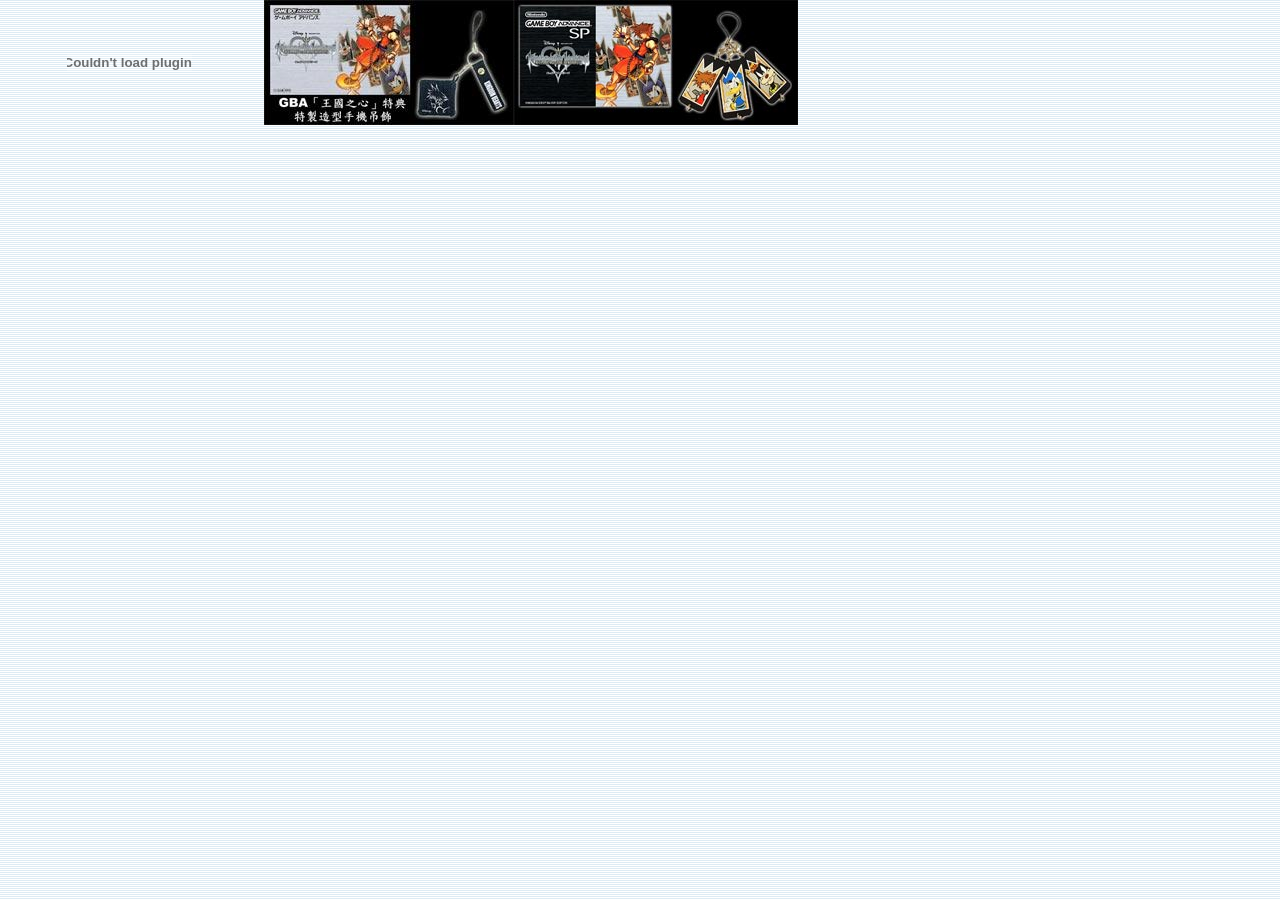
<file: top.htm>
﻿<!DOCTYPE HTML PUBLIC "-//W3C//DTD HTML 4.01 Transitional//EN"
"http://www.w3.org/TR/html4/loose.dtd">
<html>
<head>
<meta http-equiv="Content-Type" content="text/html; charset=utf-8">
<title>top</title>
<style type="text/css">
<!--
body {
	background-image: url(images/bg.gif);
	margin-top: 0px;
}
.style1 {color: #FF0000;
	font-weight: bold;
}
.style2 {color: #990000}
-->
</style></head>

<body>
<table width="900" border="0" cellpadding="0" cellspacing="0">
  <tr>
    <td width="59">&nbsp;</td>
    <td width="125"> <object classid="clsid:D27CDB6E-AE6D-11cf-96B8-444553540000" codebase="http://download.macromedia.com/pub/shockwave/cabs/flash/swflash.cab#version=7,0,19,0" width="125" height="115">
      <param name="movie" value="flash/clock.swf">
      <param name="quality" value="high">
      <param name="wmode" value="transparent">
      <embed src="flash/clock.swf" width="125" height="115" quality="high" pluginspage="http://www.macromedia.com/go/getflashplayer" type="application/x-shockwave-flash" wmode="transparent"></embed>
    </object></td>
    <td width="72">&nbsp;</td>
    <td width="250"><img src="images/dt-2.jpg" width="250" height="125" align="right"></td>
    <td width="394"><img src="images/dt-1.jpg" width="284" height="125" align="left"></td>
  </tr>
</table>
<span class="style1"><span class="style2">
</span></span>
</body>
</html>
</file>
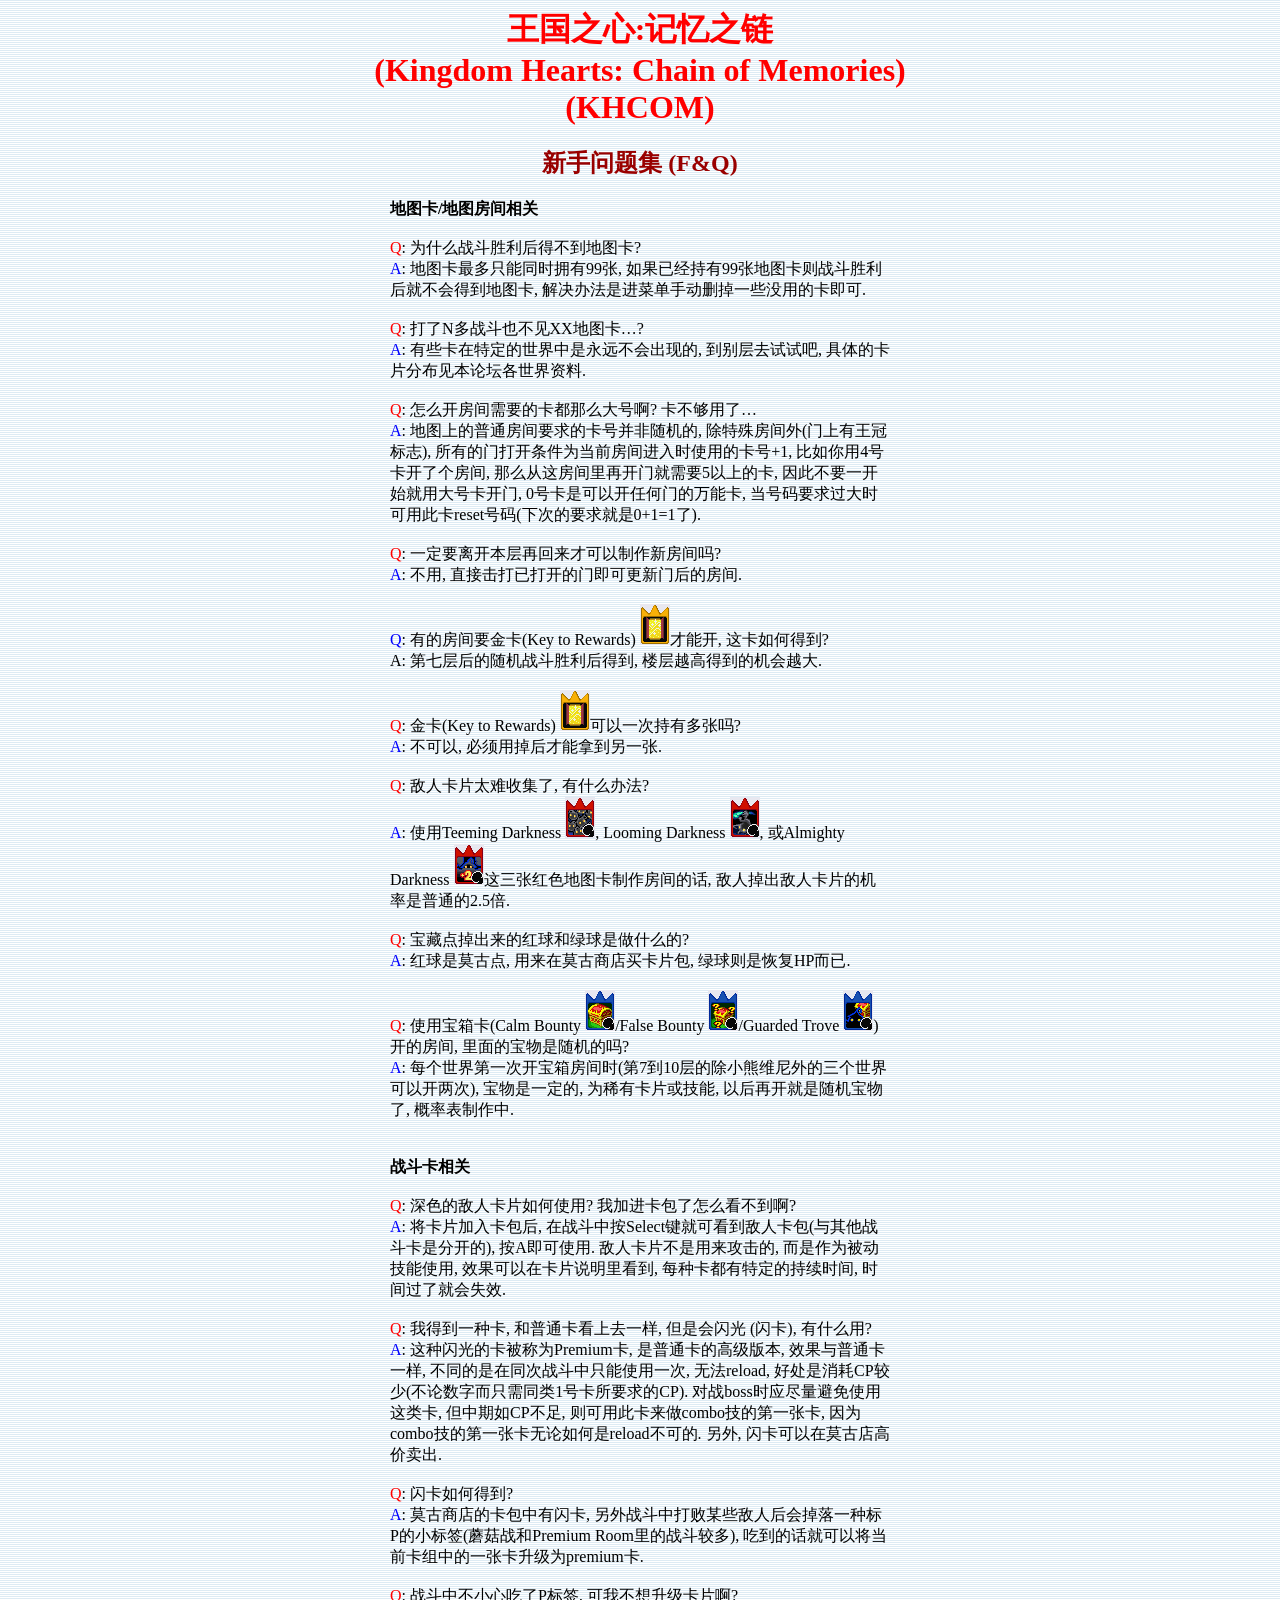
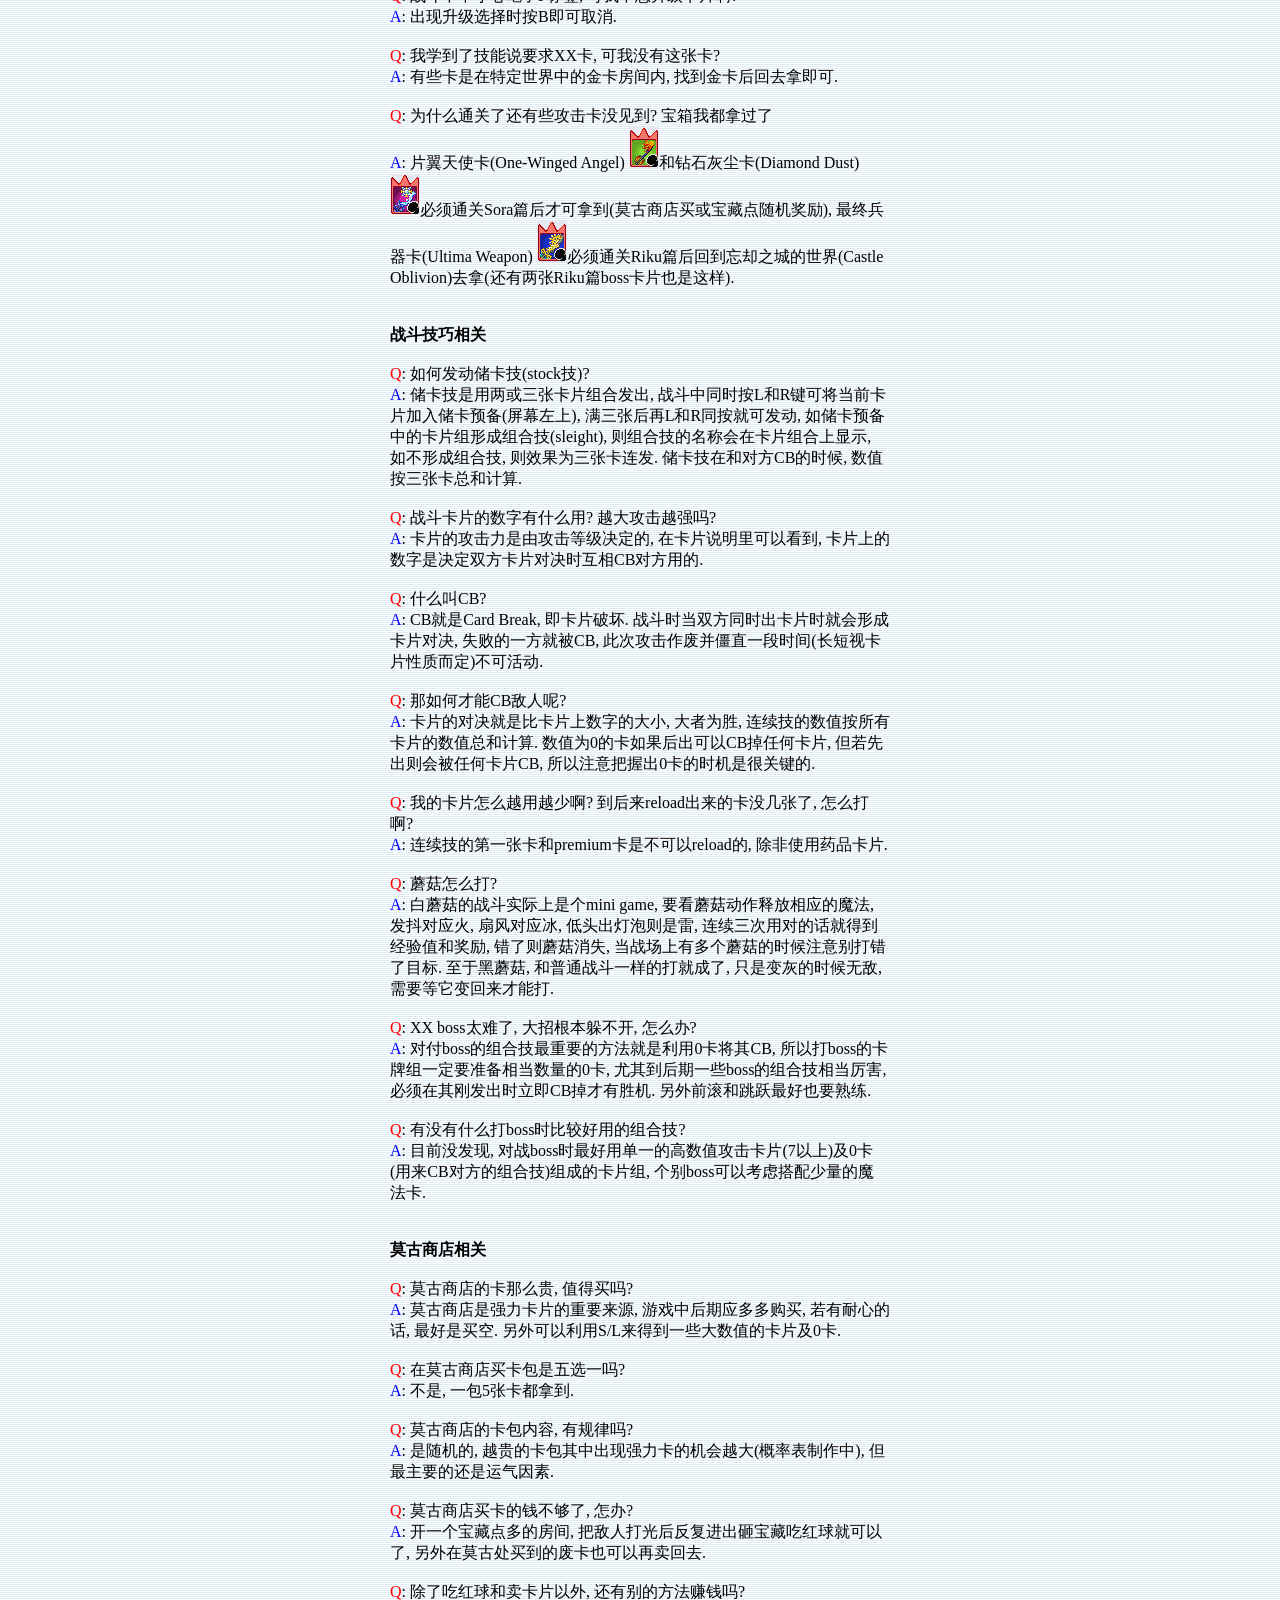
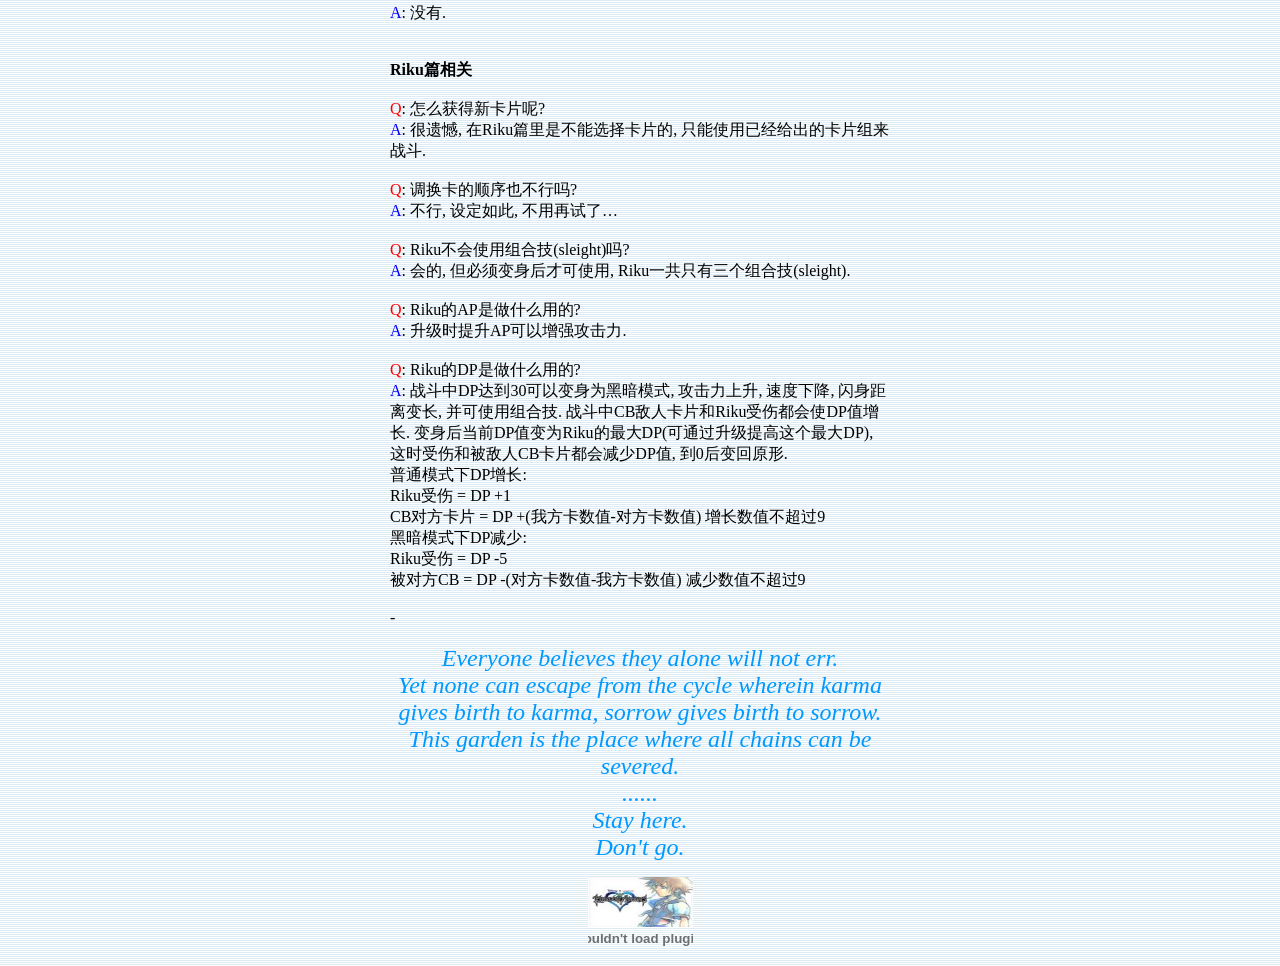
<file: wenda.htm>
<!DOCTYPE HTML PUBLIC "-//W3C//DTD HTML 4.01 Transitional//EN">
<HTML><!-- InstanceBegin template="/Templates/beijing.dwt" codeOutsideHTMLIsLocked="false" -->
<HEAD>
<!-- InstanceBeginEditable name="doctitle" -->
<TITLE>新手问题集</TITLE>
<!-- InstanceEndEditable --><meta http-equiv="Content-Type" content="text/html; charset=utf-8">
<!-- InstanceBeginEditable name="head" -->
<link href="css/style.css" rel="stylesheet" type="text/css">
<style type="text/css">
<!--
.style6 {
	font-size: 24px;
	color: #0099FF;
}
.STYLE7 {color: #FF0000}
.STYLE8 {color: #0000FF}
-->
</style>
<!-- InstanceEndEditable -->
<style type="text/css">
<!--
body {
	background-image: url(images/bg.gif);
}
.style1 {color: #FF0000;
	font-weight: bold;
}
-->
</style>
</HEAD>

<BODY>
<!-- InstanceBeginEditable name="neinong" -->
<div align="center">
  <div align="center">
    <h1><span class="style1"><a name="wenda"></a>王国之心:记忆之链<br>
      </span><span class="style1">(Kingdom Hearts: Chain of </span><span class="style1">Memories)<br>
    (KHCOM)</span></h1>
  </div>
  <h2> <span class="style2">新手问题集 
(F&amp;Q)</span></h2>
  <table width="500" border="0" cellspacing="0" cellpadding="0">
    <tr>
      <td> <strong>地图卡/地图房间相关 </strong><br>
        <br>
        <span class="STYLE7">Q</span>: 为什么战斗胜利后得不到地图卡? <br>
        <span class="STYLE8">A</span>: 地图卡最多只能同时拥有99张, 如果已经持有99张地图卡则战斗胜利后就不会得到地图卡, 解决办法是进菜单手动删掉一些没用的卡即可. <br>
<br>
<span class="STYLE7">Q</span>: 打了N多战斗也不见XX地图卡…? <br>
<span class="STYLE8">A</span>: 有些卡在特定的世界中是永远不会出现的, 到别层去试试吧, 具体的卡片分布见本论坛各世界资料. <br>
<br>
<span class="STYLE7">Q</span>: 怎么开房间需要的卡都那么大号啊? 卡不够用了… <br>
<span class="STYLE8">A</span>: 地图上的普通房间要求的卡号并非随机的, 除特殊房间外(门上有王冠标志), 所有的门打开条件为当前房间进入时使用的卡号+1, 比如你用4号卡开了个房间, 那么从这房间里再开门就需要5以上的卡, 因此不要一开始就用大号卡开门, 0号卡是可以开任何门的万能卡, 当号码要求过大时可用此卡reset号码(下次的要求就是0+1=1了). <br>
<br>
<span class="STYLE7">Q</span>: 一定要离开本层再回来才可以制作新房间吗? <br>
<span class="STYLE8">A</span>: 不用, 直接击打已打开的门即可更新门后的房间. <br>
<br>
<span class="STYLE8">Q</span>: 有的房间要金卡(Key to Rewards) <img src="images/Key to Rewards.png" width="30" height="41">才能开, 这卡如何得到? <br>
A: 第七层后的随机战斗胜利后得到, 楼层越高得到的机会越大. <br>
<br>
<span class="STYLE7">Q</span>: 金卡(Key to Rewards) <img src="images/Key to Rewards.png" width="30" height="41">可以一次持有多张吗? <br>
<span class="STYLE8">A</span>: 不可以, 必须用掉后才能拿到另一张. <br>
<br>
<span class="STYLE7">Q</span>: 敌人卡片太难收集了, 有什么办法? <br>
<span class="STYLE8">A</span>: 使用Teeming Darkness <img src="images/Teeming Darkness.png" width="30" height="41">, Looming Darkness <img src="images/Looming Darkness.png" width="30" height="41">, 或Almighty Darkness <img src="images/Almighty Darkness.png" width="30" height="41">这三张红色地图卡制作房间的话, 敌人掉出敌人卡片的机率是普通的2.5倍. <br>
<br>
<span class="STYLE7">Q</span>: 宝藏点掉出来的红球和绿球是做什么的? <br>
<span class="STYLE8">A</span>: 红球是莫古点, 用来在莫古商店买卡片包, 绿球则是恢复HP而已. <br>
<br>
<span class="STYLE7">Q</span>: 使用宝箱卡(Calm Bounty <img src="images/Calm Bounty.png" width="30" height="41">/False Bounty <img src="images/False Bounty.png" width="30" height="41">/Guarded Trove <img src="images/Guarded Trove.png" width="30" height="41">)开的房间, 里面的宝物是随机的吗? <br>
<span class="STYLE8">A</span>: 每个世界第一次开宝箱房间时(第7到10层的除小熊维尼外的三个世界可以开两次), 宝物是一定的, 为稀有卡片或技能, 以后再开就是随机宝物了, 概率表制作中. <br>
<br>
<br>
<strong>战斗卡相关 </strong><br>
<br>
<span class="STYLE7">Q</span>: 深色的敌人卡片如何使用? 我加进卡包了怎么看不到啊? <br>
<span class="STYLE8">A</span>: 将卡片加入卡包后, 在战斗中按Select键就可看到敌人卡包(与其他战斗卡是分开的), 按A即可使用. 敌人卡片不是用来攻击的, 而是作为被动技能使用, 效果可以在卡片说明里看到, 每种卡都有特定的持续时间, 时间过了就会失效. <br>
<br>
<span class="STYLE7">Q</span>: 我得到一种卡, 和普通卡看上去一样, 但是会闪光 (闪卡), 有什么用? <br>
<span class="STYLE8">A</span>: 这种闪光的卡被称为Premium卡, 是普通卡的高级版本, 效果与普通卡一样, 不同的是在同次战斗中只能使用一次, 无法reload, 好处是消耗CP较少(不论数字而只需同类1号卡所要求的CP). 对战boss时应尽量避免使用这类卡, 但中期如CP不足, 则可用此卡来做combo技的第一张卡, 因为combo技的第一张卡无论如何是reload不可的. 另外, 闪卡可以在莫古店高价卖出. <br>
<br>
<span class="STYLE7">Q</span>: 闪卡如何得到? <br>
<span class="STYLE8">A</span>: 莫古商店的卡包中有闪卡, 另外战斗中打败某些敌人后会掉落一种标P的小标签(蘑菇战和Premium Room里的战斗较多), 吃到的话就可以将当前卡组中的一张卡升级为premium卡. <br>
<br>
<span class="STYLE7">Q</span>: 战斗中不小心吃了P标签, 可我不想升级卡片啊? <br>
<span class="STYLE8">A</span>: 出现升级选择时按B即可取消. <br>
<br>
<span class="STYLE7">Q</span>: 我学到了技能说要求XX卡, 可我没有这张卡? <br>
<span class="STYLE8">A</span>: 有些卡是在特定世界中的金卡房间内, 找到金卡后回去拿即可. <br>
<br>
<span class="STYLE7">Q</span>: 为什么通关了还有些攻击卡没见到? 宝箱我都拿过了 <br>
<span class="STYLE8">A</span>: 片翼天使卡(One-Winged Angel) <img src="images/One-Winged Angel.png" width="30" height="41">和钻石灰尘卡(Diamond Dust) <img src="images/Diamond Dust.png" width="30" height="41">必须通关Sora篇后才可拿到(莫古商店买或宝藏点随机奖励), 最终兵器卡(Ultima Weapon) <img src="images/Ultima Weapon.png" width="30" height="41">必须通关Riku篇后回到忘却之城的世界(Castle Oblivion)去拿(还有两张Riku篇boss卡片也是这样). <br>
<br>
<br>
<strong>战斗技巧相关 </strong><br>
<br>
<span class="STYLE7">Q</span>: 如何发动储卡技(stock技)? <br>
<span class="STYLE8">A</span>: 储卡技是用两或三张卡片组合发出, 战斗中同时按L和R键可将当前卡片加入储卡预备(屏幕左上), 满三张后再L和R同按就可发动, 如储卡预备中的卡片组形成组合技(sleight), 则组合技的名称会在卡片组合上显示, 如不形成组合技, 则效果为三张卡连发. 储卡技在和对方CB的时候, 数值按三张卡总和计算. <br>
<br>
<span class="STYLE7">Q</span>: 战斗卡片的数字有什么用? 越大攻击越强吗? <br>
<span class="STYLE8">A</span>: 卡片的攻击力是由攻击等级决定的, 在卡片说明里可以看到, 卡片上的数字是决定双方卡片对决时互相CB对方用的. <br>
<br>
<span class="STYLE7">Q</span>: 什么叫CB? <br>
<span class="STYLE8">A</span>: CB就是Card Break, 即卡片破坏. 战斗时当双方同时出卡片时就会形成卡片对决, 失败的一方就被CB, 此次攻击作废并僵直一段时间(长短视卡片性质而定)不可活动. <br>
<br>
<span class="STYLE7">Q</span>: 那如何才能CB敌人呢? <br>
<span class="STYLE8">A</span>: 卡片的对决就是比卡片上数字的大小, 大者为胜, 连续技的数值按所有卡片的数值总和计算. 数值为0的卡如果后出可以CB掉任何卡片, 但若先出则会被任何卡片CB, 所以注意把握出0卡的时机是很关键的. <br>
<br>
<span class="STYLE7">Q</span>: 我的卡片怎么越用越少啊? 到后来reload出来的卡没几张了, 怎么打啊? <br>
<span class="STYLE8">A</span>: 连续技的第一张卡和premium卡是不可以reload的, 除非使用药品卡片. <br>
<br>
<span class="STYLE7">Q</span>: 蘑菇怎么打? <br>
<span class="STYLE8">A</span>: 白蘑菇的战斗实际上是个mini game, 要看蘑菇动作释放相应的魔法, 发抖对应火, 扇风对应冰, 低头出灯泡则是雷, 连续三次用对的话就得到经验值和奖励, 错了则蘑菇消失, 当战场上有多个蘑菇的时候注意别打错了目标. 至于黑蘑菇, 和普通战斗一样的打就成了, 只是变灰的时候无敌, 需要等它变回来才能打. <br>
<br>
<span class="STYLE7">Q</span>: XX boss太难了, 大招根本躲不开, 怎么办? <br>
<span class="STYLE8">A</span>: 对付boss的组合技最重要的方法就是利用0卡将其CB, 所以打boss的卡牌组一定要准备相当数量的0卡, 尤其到后期一些boss的组合技相当厉害, 必须在其刚发出时立即CB掉才有胜机. 另外前滚和跳跃最好也要熟练. <br>
<br>
<span class="STYLE7">Q</span>: 有没有什么打boss时比较好用的组合技? <br>
<span class="STYLE8">A</span>: 目前没发现, 对战boss时最好用单一的高数值攻击卡片(7以上)及0卡(用来CB对方的组合技)组成的卡片组, 个别boss可以考虑搭配少量的魔法卡. <br>
<br>
<br>
<strong>莫古商店相关 </strong><br>
<br>
<span class="STYLE7">Q</span>: 莫古商店的卡那么贵, 值得买吗? <br>
<span class="STYLE8">A</span>: 莫古商店是强力卡片的重要来源, 游戏中后期应多多购买, 若有耐心的话, 最好是买空. 另外可以利用S/L来得到一些大数值的卡片及0卡. <br>
<br>
<span class="STYLE7">Q</span>: 在莫古商店买卡包是五选一吗? <br>
<span class="STYLE8">A</span>: 不是, 一包5张卡都拿到. <br>
<br>
<span class="STYLE7">Q</span>: 莫古商店的卡包内容, 有规律吗? <br>
<span class="STYLE8">A</span>: 是随机的, 越贵的卡包其中出现强力卡的机会越大(概率表制作中), 但最主要的还是运气因素. <br>
<br>
<span class="STYLE7">Q</span>: 莫古商店买卡的钱不够了, 怎办? <br>
<span class="STYLE8">A</span>: 开一个宝藏点多的房间, 把敌人打光后反复进出砸宝藏吃红球就可以了, 另外在莫古处买到的废卡也可以再卖回去. <br>
<br>
<span class="STYLE7">Q</span>: 除了吃红球和卖卡片以外, 还有别的方法赚钱吗? <br>
<span class="STYLE8">A</span>: 没有. <br>
<br>
<br>
<strong>Riku篇相关 </strong><br>
<br>
<span class="STYLE7">Q</span>: 怎么获得新卡片呢? <br>
<span class="STYLE8">A</span>: 很遗憾, 在Riku篇里是不能选择卡片的, 只能使用已经给出的卡片组来战斗. <br>
<br>
<span class="STYLE7">Q</span>: 调换卡的顺序也不行吗? <br>
<span class="STYLE8">A</span>: 不行, 设定如此, 不用再试了… <br>
<br>
<span class="STYLE7">Q</span>: Riku不会使用组合技(sleight)吗? <br>
<span class="STYLE8">A</span>: 会的, 但必须变身后才可使用, Riku一共只有三个组合技(sleight). <br>
<br>
<span class="STYLE7">Q</span>: Riku的AP是做什么用的? <br>
<span class="STYLE8">A</span>: 升级时提升AP可以增强攻击力. <br>
<br>
<span class="STYLE7">Q</span>: Riku的DP是做什么用的? <br>
<span class="STYLE8">A</span>: 战斗中DP达到30可以变身为黑暗模式, 攻击力上升, 速度下降, 闪身距离变长, 并可使用组合技. 战斗中CB敌人卡片和Riku受伤都会使DP值增长. 变身后当前DP值变为Riku的最大DP(可通过升级提高这个最大DP), 这时受伤和被敌人CB卡片都会减少DP值, 到0后变回原形. <br>
普通模式下DP增长: <br>
Riku受伤 = DP +1 <br>
CB对方卡片 = DP +(我方卡数值-对方卡数值) 增长数值不超过9 <br>
黑暗模式下DP减少: <br>
Riku受伤 = DP -5 <br>
被对方CB = DP -(对方卡数值-我方卡数值) 减少数值不超过9 <br>
<br>
- </td>
    </tr>
    <tr>
      <td><div align="center"><em><br>
            <span class="style6">Everyone believes they alone will not err. <br>
  Yet none can escape from the cycle wherein karma gives birth to karma, sorrow gives birth to sorrow. <br>
  This garden is the place where all chains can be severed. <br>
  ...... <br>
  Stay here. <br>
  Don't go. <br>
      </span>      </em></div></td>
    </tr>
  </table>
  <p><a href="#wenda"><img src="images/KHCOM_Index2.jpg" width="105" height="50"><br>
  
      <object classid="clsid:D27CDB6E-AE6D-11cf-96B8-444553540000" codebase="http://download.macromedia.com/pub/shockwave/cabs/flash/swflash.cab#version=7,0,19,0" width="105" height="23">
        <param name="movie" value="top.swf">
        <param name="quality" value="high">
        <embed src="top.swf" quality="high" pluginspage="http://www.macromedia.com/go/getflashplayer" type="application/x-shockwave-flash" width="105" height="23"></embed>
        </object>
    </a><br>
  </p>
</div>
<!-- InstanceEndEditable -->
</BODY>
<!-- InstanceEnd -->
</HTML>
</file>
<file: css/like.css>
﻿a:link {
	font-family: "宋体";
	font-size: 10pt;
	color: #000099;
	text-decoration: none;
}
a:active {
	font-family: "宋体";
	font-size: 10pt;
	color: #FF0000;
}

a:hover {
	font-family: "宋体";
	font-size: 10pt;
	color: #FF0000;
	text-decoration: underline;
	background-color: #FFFF66;
}
.table {
	font-family: "宋体";
	font-size: 10pt;
	color: #330066;
	background-color: #6699CC;
	border: thin double #660066;
}
</file>
<file: css/style2.css>
﻿.style1 {	color: #FF0000;
	font-weight: bold;
}
.style3 {color: #990000; font-weight: bold; }


.style5 {color: #0000FF}
.style8 {color: #339900}
.style9 {color: #33CC00}
.style10 {color: #33FF00}
.style11 {color: #0099FF}
.style14 {color: #00CCFF}


body {
	background-image: url(images/bg.gif);
}
</file>
<file: css/style.css>
﻿body {
	background-image:  url(images/bg.gif);
}
.style1 {
	color: #FF0000;
	font-weight: bold;
}
.style2 {color: #990000}
.style4 {color: #FF0066}
</file>
